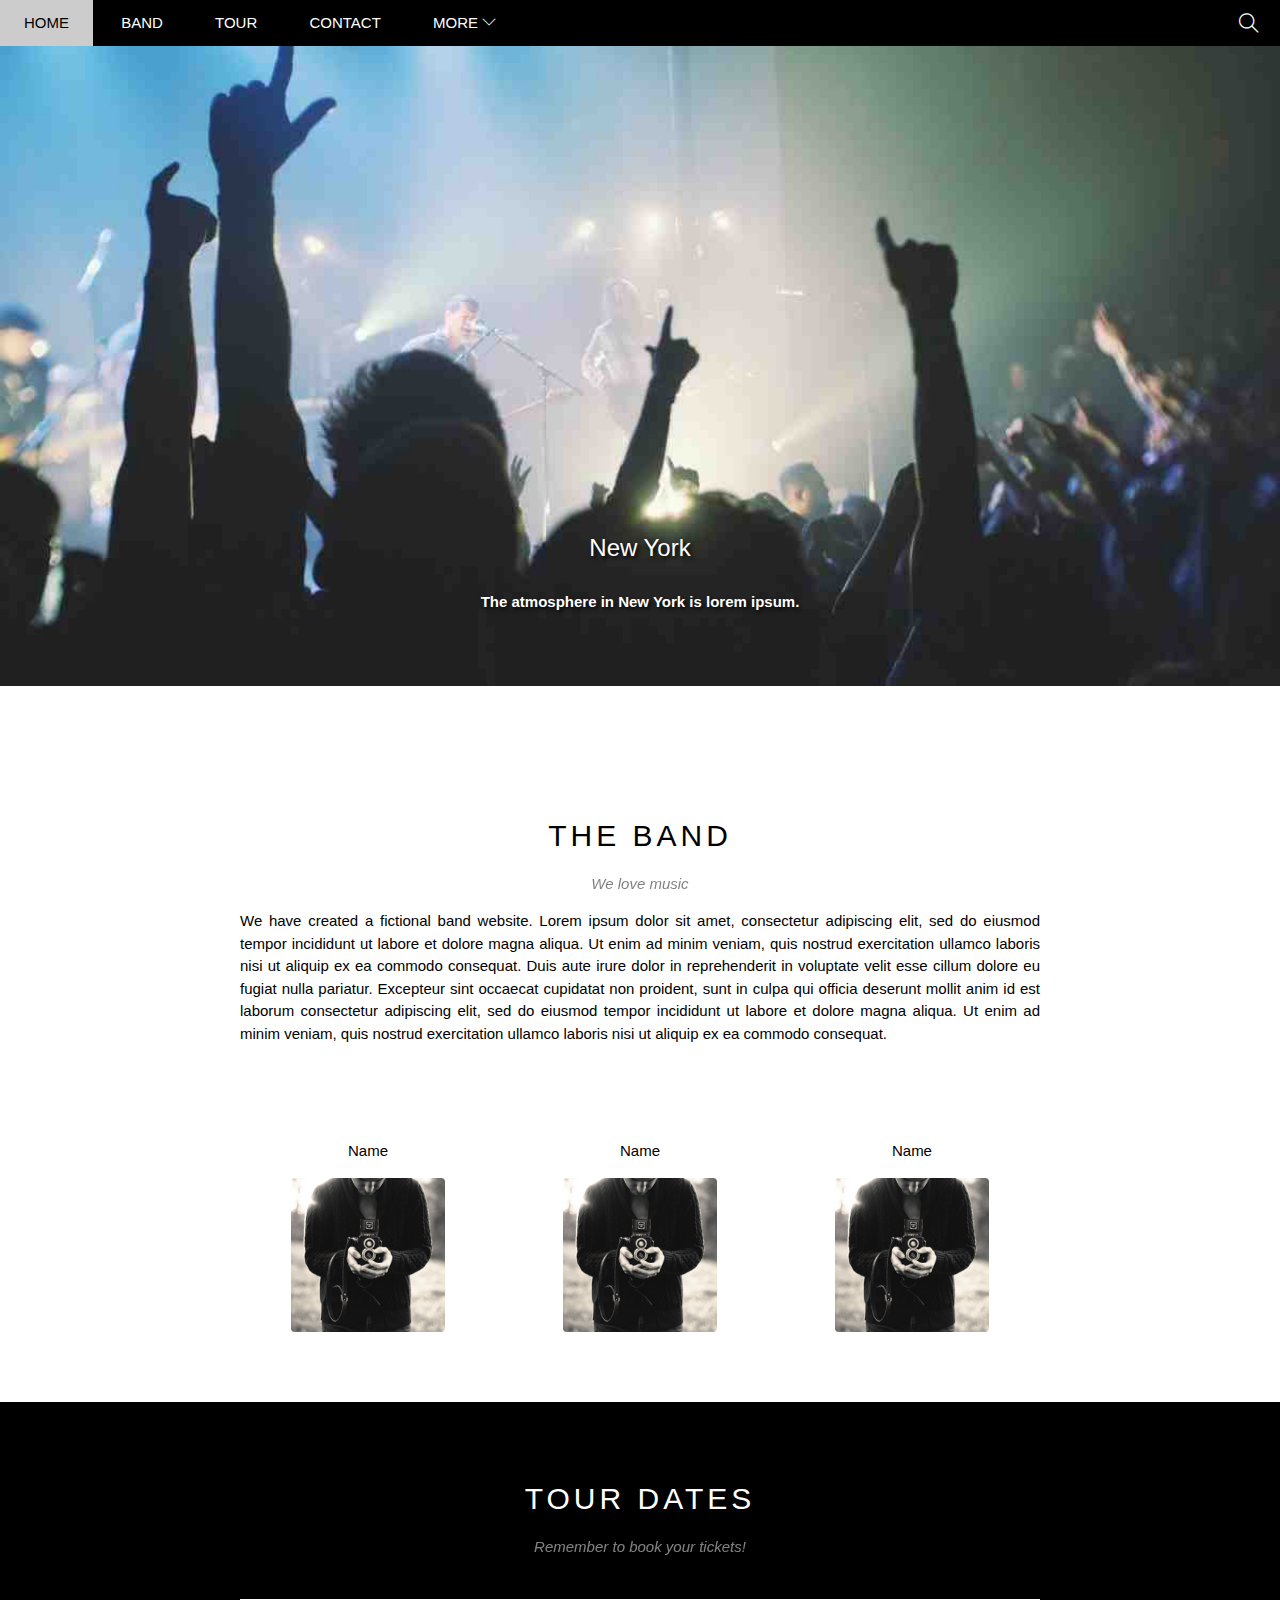
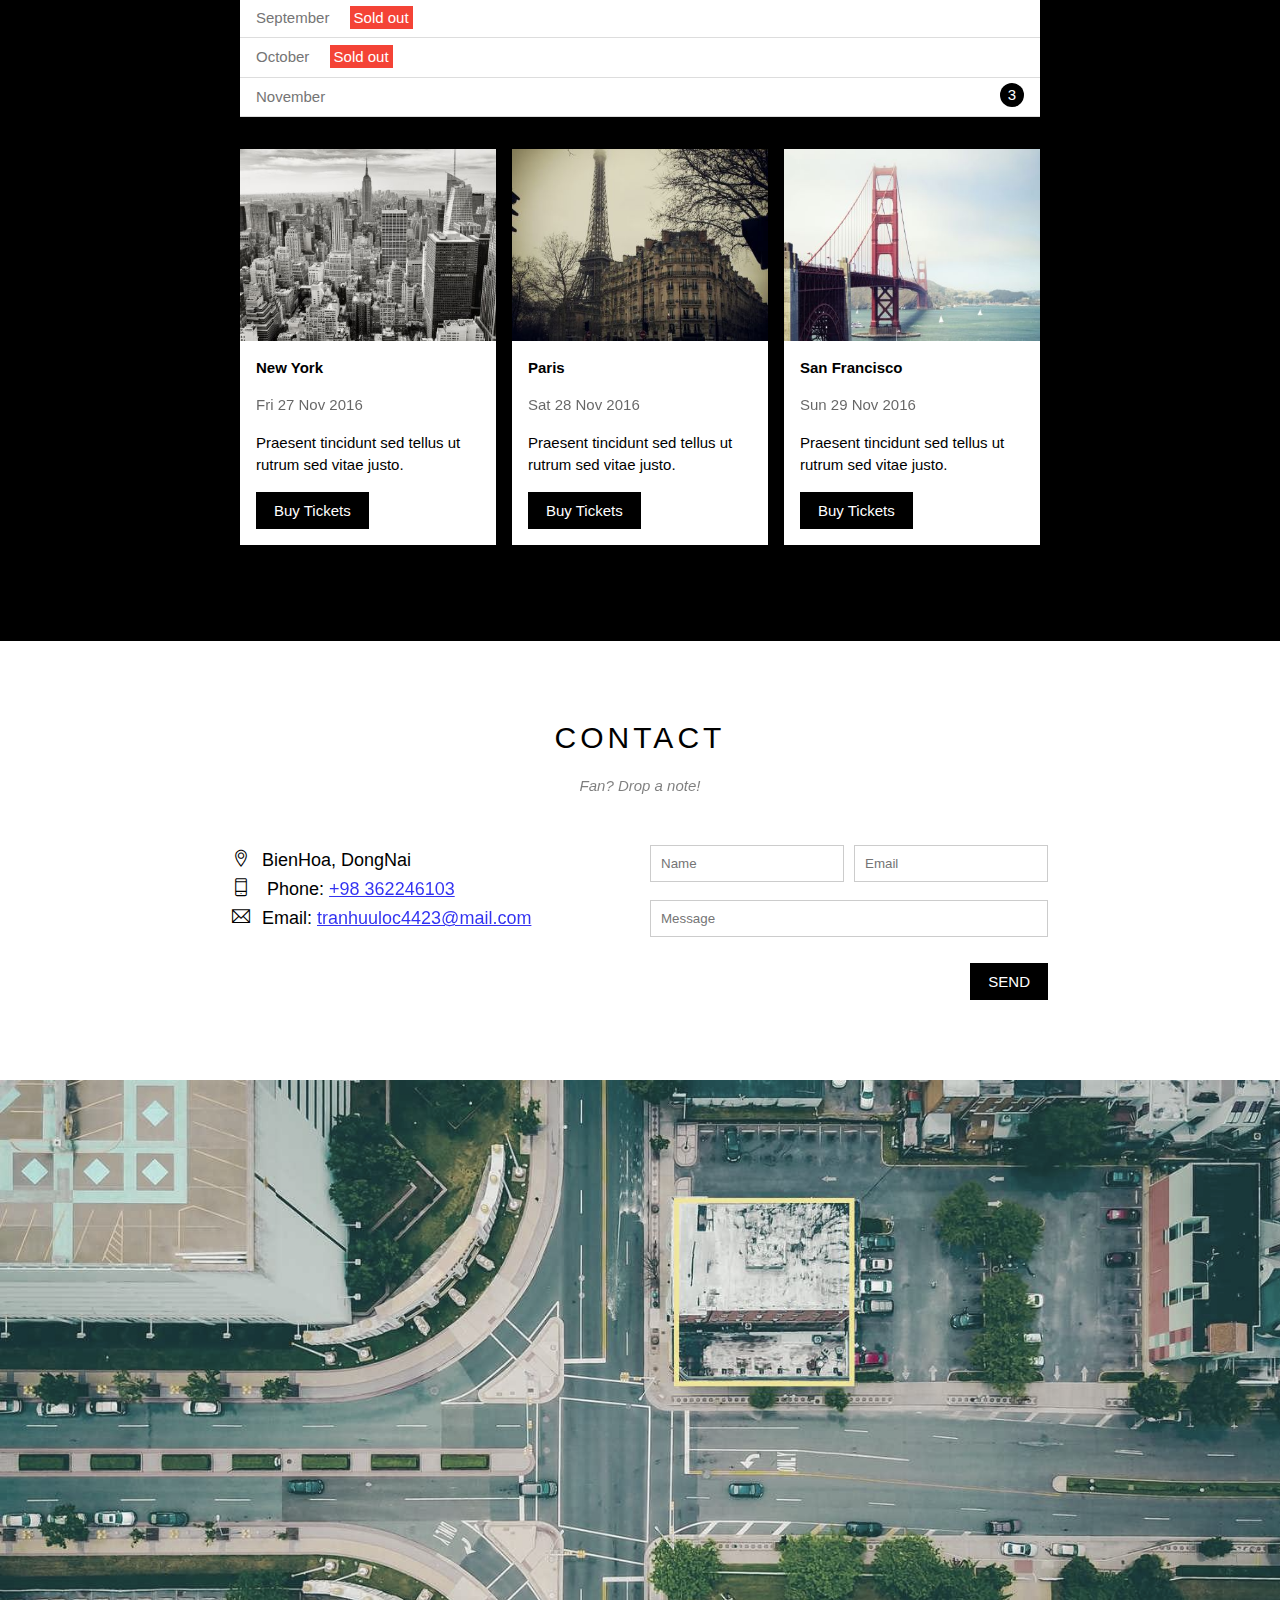
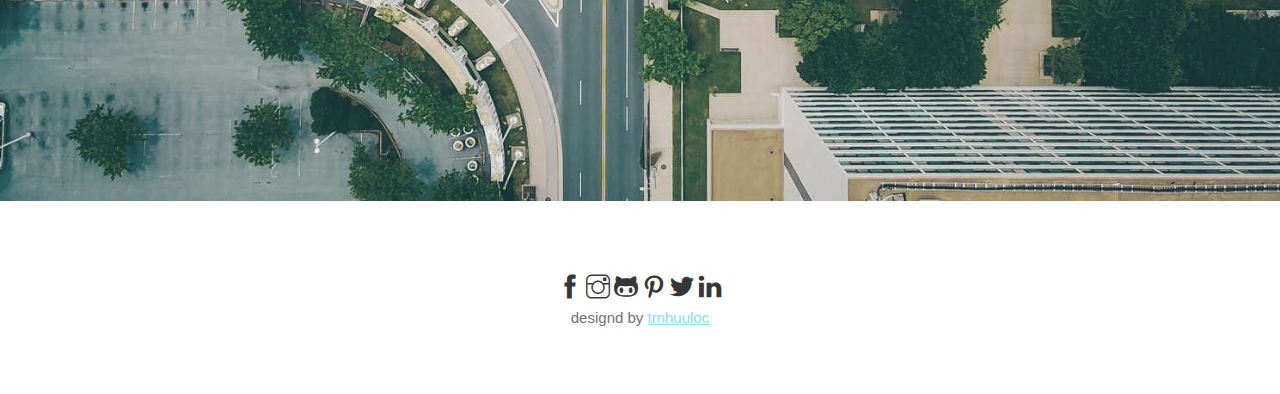
<file: index.html>
<!DOCTYPE html>
<html lang="en">
<head>
    <meta charset="UTF-8">
    <meta http-equiv="X-UA-Compatible" content="IE=edge">
    <meta name="viewport" content="width=device-width, initial-scale=1.0">
    <title>The Creative</title>
    <link rel="icon" href="./assets/img/drag0n.png" type="image/x-icon" />
    <link rel="stylesheet" href="./assets/css/style.css">
    <link rel="stylesheet" href="./assets/css/reponsive.css">
    <link rel="stylesheet" href="./assets/themify-icons/themify-icons.css">
</head>
<body>
    <div id="main">
        <!-- Header -->
        <div id="header">
            <!-- begin nav -->
            <ul id="nav">
                <li><a href="#">Home</a></li>
                <li><a href="#band">Band</a></li>
                <li><a href="#tour">Tour</a></li>
                <li><a href="#contact-inf">Contact</a></li>
                <li>
                    <a href="#">
                        More
                        <i class="nav-down ti-angle-down"></i>
                    </a>
                    <ul class="subnav">
                        <li><a href="#">Merchandise</a></li>
                        <li><a href="#">Extra</a></li>
                        <li><a href="#">Media</a></li>
                    </ul>
                </li>
            </ul>
            <!-- end nav -->
            <!-- menu mobile btn -->
            <div id="menu-mobile" class="mobile-menu">
                <i class="menu-icon ti-menu"></i>
            </div>
            <!-- search button -->
            <div class="search-btn">
                <i class="search-icon ti-search"></i>
            </div>
        </div>
            <!-- End header -->

            <!-- slider section -->
        <div id="slider" style="display: block;">
            <img src="assets/img/sider1/ny.jpg">
            <div class="text-slider">
                <h3 class="text-head">New York</h3>
                <p class="text-description">
                    <b>The atmosphere in New York is lorem ipsum.</b>
                </p>
            </div>
        </div>
            <!-- slider section --> 

        <div id="content" >
            <div id="band" class="content-section">
                    <!-- content -->
                <h2 class="head-text-content">The band</h2>
                <p class="de-content"><i>We love music</i></p>
                <p class="paragragh">
                    We have created a fictional band website. Lorem ipsum dolor sit amet, consectetur adipiscing elit, sed do eiusmod tempor incididunt ut labore et dolore magna aliqua. Ut enim ad minim veniam, quis nostrud exercitation ullamco laboris nisi ut aliquip ex ea commodo consequat. Duis aute irure dolor in reprehenderit in voluptate velit esse cillum dolore eu fugiat nulla pariatur. Excepteur sint occaecat cupidatat non proident, sunt in culpa qui officia deserunt mollit anim id est laborum consectetur adipiscing elit, sed do eiusmod tempor incididunt ut labore et dolore magna aliqua. Ut enim ad minim veniam, quis nostrud exercitation ullamco laboris nisi ut aliquip ex ea commodo consequat.
                </p>
                <div class="row member">
                    <div class="col col-three s-col-full mt-48">
                        <p class="member-name">Name</p>
                        <img src="assets/img/member.jpg" alt="name" class="mem-img">
                    </div>
                    <div class="col col-three s-col-full mt-48">
                        <p class="member-name">Name</p>
                        <img src="assets/img/member.jpg" alt="name" class="mem-img">
                    </div>
                    <div class="col col-three s-col-full mt-48">
                        <p class="member-name">Name</p>
                        <img src="assets/img/member.jpg" alt="name" class="mem-img">
                    </div>
                </div>
                    <!-- content -->
            </div>
                        <!-- Tour section -->
            <div id="tour" class="tour-section">
                <div class="content-section">
                    <h2 class="head-text-content text-white">TOUR DATES</h2>
                    <p class="de-content text-white">
                        <i>Remember to book your tickets!</i>
                    </p>
                            <!-- Tickets list -->
                    <ul class="ticket-list">
                        <li>September <span class="sold-out">Sold out</span></li>
                        <li>October <span class="sold-out">Sold out</span></li>
                        <li>November <span class="quatity">3</span></li>
                    </ul>
                            <!-- Place  -->
                    <div class="row place-list">
                        <div class="col col-three place-item s-col-full mt-16">
                            <img src="./assets/img/place1.jpg" alt="New York" class="place-img">
                            <div class="place-body">
                                <h3 class="place-heading"><b>New York</b></h3>
                                <p class="place-time">Fri 27 Nov 2016</p>
                                <p class="place-desc">Praesent tincidunt sed tellus ut rutrum sed vitae justo.</p>
                                <button  class="btn js-buy-btn s-col-full">Buy Tickets</button>
                            </div>
                        </div>
                        <div class="col col-three place-item s-col-full mt-16">
                            <img src="./assets/img/place2.jpg" alt="Paris" class="place-img">
                            <div class="place-body">
                                <h3 class="place-heading"><b>Paris</b></h3>
                                <p class="place-time">Sat 28 Nov 2016</p>
                                <p class="place-desc">Praesent tincidunt sed tellus ut rutrum sed vitae justo.</p>
                                <button  class="btn js-buy-btn s-col-full">Buy Tickets</button>
                            </div>
                        </div>
                        <div class="col col-three place-item s-col-full mt-16">
                            <img src="./assets/img/place3.jpg" alt="San Francisco" class="place-img">
                            <div class="place-body">
                                <h3 class="place-heading"><b>San Francisco</b></h3>
                                <p class="place-time">Sun 29 Nov 2016</p>
                                <p class="place-desc">Praesent tincidunt sed tellus ut rutrum sed vitae justo.</p>
                                <button  class="btn js-buy-btn s-col-full">Buy Tickets</button>
                            </div>
                        </div>
                    </div>
                </div>    
            </div>
            <!-- contact-section -->
            <div id="contact-inf" class="content-section">
                    <h2 class="head-text-content">CONTACT</h2>
                    <p class="de-content">
                        <i>Fan? Drop a note!</i>
                    </p>
                <div class="row contact-body">
                    <div class="col col-half s-col-full inf-contact">
                        <p><i class="ti-location-pin"></i>BienHoa, DongNai</p>
                        <p><i class="ti-mobile"></i><a href=""></a> Phone: <a href="tel:+98 362246103">+98 362246103</a></p>
                        <p><i class="ti-email"></i>Email: <a href="mailto:tranhuuloc4423@mail.com">tranhuuloc4423@mail.com</a></p>
                    </div>
                    <div class="col col-half s-col-full inf-form">
                        <form action="">
                            <div>
                                <div class="col col-half s-col-full inf-input">
                                    <input type="text" name="" placeholder="Name" required class="form-control">
                                </div>
                                <div class="col col-half s-col-full inf-input s-mt-8">
                                    <input type="email" name="" placeholder="Email" required class="form-control">
                                </div>
                            </div>
                            <div class="mt-8 col col-ful inf-input">
                                <input type="text" name="" placeholder="Message" required class="form-control">
                            </div>
                            <input class="btn pull-right mt-16 s-col-full" type="submit" value="SEND">
                        </form>
                    </div>
                </div>
            </div>
            <div class="map-section">
                <img  src="./assets/img/map.jpg" alt="map">
            </div>
        </div>
        <!-- contact-section -->

        <!-- footer -->
        <footer id="footer" >
            <div class="social">
                <a href="https://www.facebook.com/trnhuuloc4423"><i class="ti-facebook"></i></a>
                <a href="https://www.instagram.com/locluoilelet/"><i class="ti-instagram"></i></a>
                <a href="https://github.com/tranhuuloc4423"><i class="ti-github"></i></a>
                <a href="https://www.pinterest.com/locluoilelet/_saved/"><i class="ti-pinterest"></i></a>
                <a href="https://twitter.com/TrnHuLc81329009"><i class="ti-twitter-alt"></i></a>
                <a href="https://www.linkedin.com/in/tran-huu-loc-8b829a223/"><i class="ti-linkedin"></i></a>
            </div>

            <div>
                <p class="p-footer">
                    designd by <a href="https://www.facebook.com/trnhuuloc4423">trnhuuloc</a>
                </p>
            </div>
        </footer>

        <div class="modal js-modal">
            <div class="modal-container js-modal-container">
                <div class="modal-close js-modal-close">
                    <i class="ti-close"></i>
                </div>
                
                <header class="modal-header">
                    <i class="modal-heading-icon ti-bag"></i>
                    Tickets
                </header>

                <div class="modal-body">
                    <label for="quatity" class="modal-label">
                        <i class="ti-shopping-cart"></i>
                        Tickets, $15 per person
                    </label>
                    <input id="quatity" type="text" class="modal-input" placeholder="How many?">

                    <label for="enter-email" class="modal-label">
                        <i class="ti-user"></i>
                        Send To
                    </label>
                    <input id="enter-email"type="text" class="modal-input" placeholder="Enter email">
                
                    <button class="" id="modal-pay">
                        Pay <i class="ti-check"></i>
                    </button>
                </div>

                <footer class="modal-footer">
                    <p class="modal-help">Need <a href="">help?</a></p>
                </footer>

            </div>
        </div>

    </div>    

    <script>
        // đặt biến 
        
        const buyBtns = document.querySelectorAll('.js-buy-btn')
        const modal = document.querySelector('.js-modal')
        const modalContainer = document.querySelector('.js-modal-container')
        const modalClose = document.querySelector('.js-modal-close')
        
        // Hàm hiển thị form modal mua vé (thêm class vào modal)
        function showBuyTickets() {
            modal.classList.add('open')
        }

        // Hàm ẩn form modal mua vé (gỡ bỏ class của modal)
        function hideBuyTickets() {
            modal.classList.remove('open')
        }

        // vòng lặp để lặp quả từng thẻ button và nghe event click
        for (const buyBtn of buyBtns ) {
            buyBtn.addEventListener('click', showBuyTickets)
        }
        // nghe event click vào nút close 
        modalClose.addEventListener('click', hideBuyTickets)

        modal.addEventListener('click', hideBuyTickets)

        // nghe event click vào container(phần chứa bảng mua vé) thì nó sẽ ngăn chặn sự nổi bọt
        modalContainer.addEventListener('click', function (event) {
            event.stopPropagation()
        })
    </script>

    <script>
        var header = document.getElementById('header');
        var mobileMenu = document.getElementById('menu-mobile');
        var headerHeight = header.clientHeight;

        // đóng/mở mobile menu
        mobileMenu.onclick = function () {
            var isClosed = header.clientHeight === headerHeight ;
            if (isClosed) {
                header.style.height = 'auto' ;
            } else {
                header.style.height = null ;
            }
        }

        // tự động đóng khi chọn menu
        var menuItems = document.querySelectorAll('#nav li a[href*="#"]');
        for (var i = 0; i < menuItems.length; i++) {
            var menuItem = menuItems[i] ;

            console.log(menuItem.nextElementSibling)

            menuItem.onclick = function () {
                var isParentMenu = this.nextElementSibling && this.nextElementSibling.classList.contains('subnav');
                if (isParentMenu) {
                    event.preventDefault();
                } else {
                    header.style.height = null ;
                }
            }
        }


    </script>
</body> 
</html>
</file>
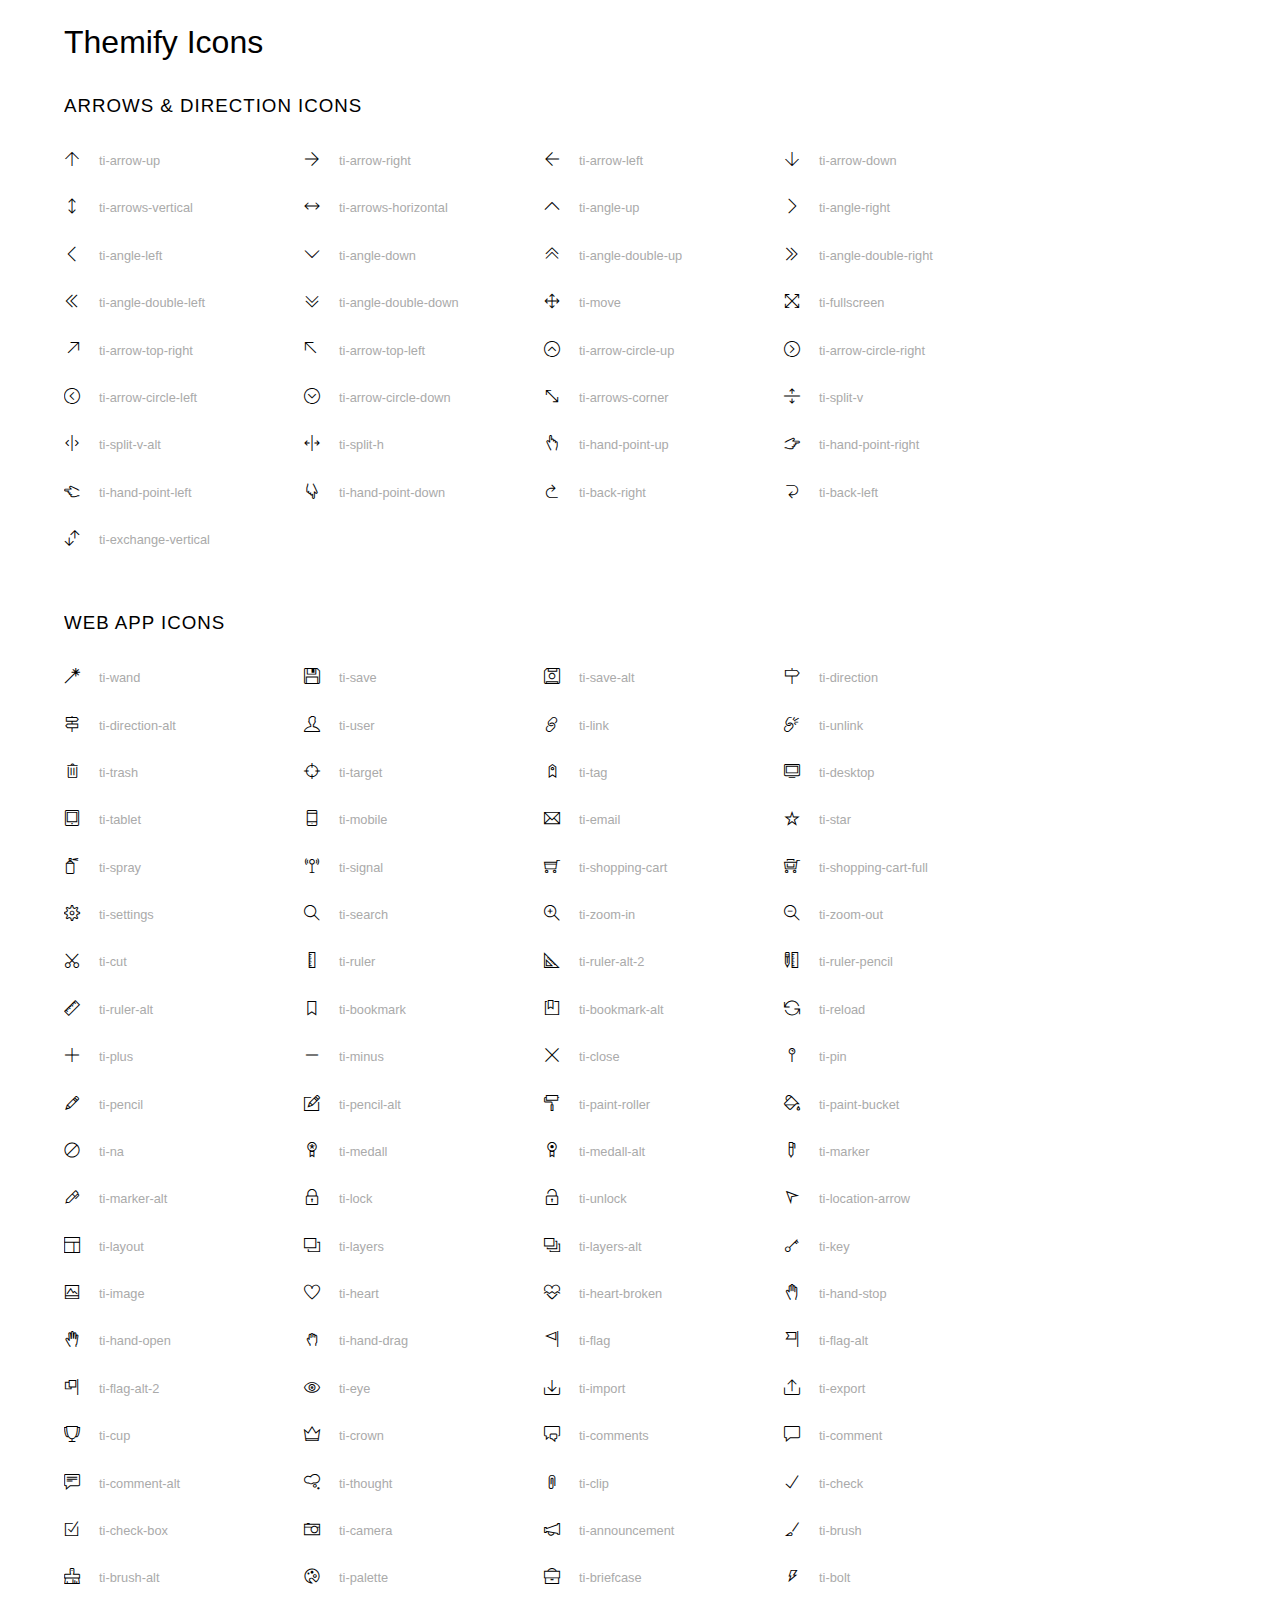
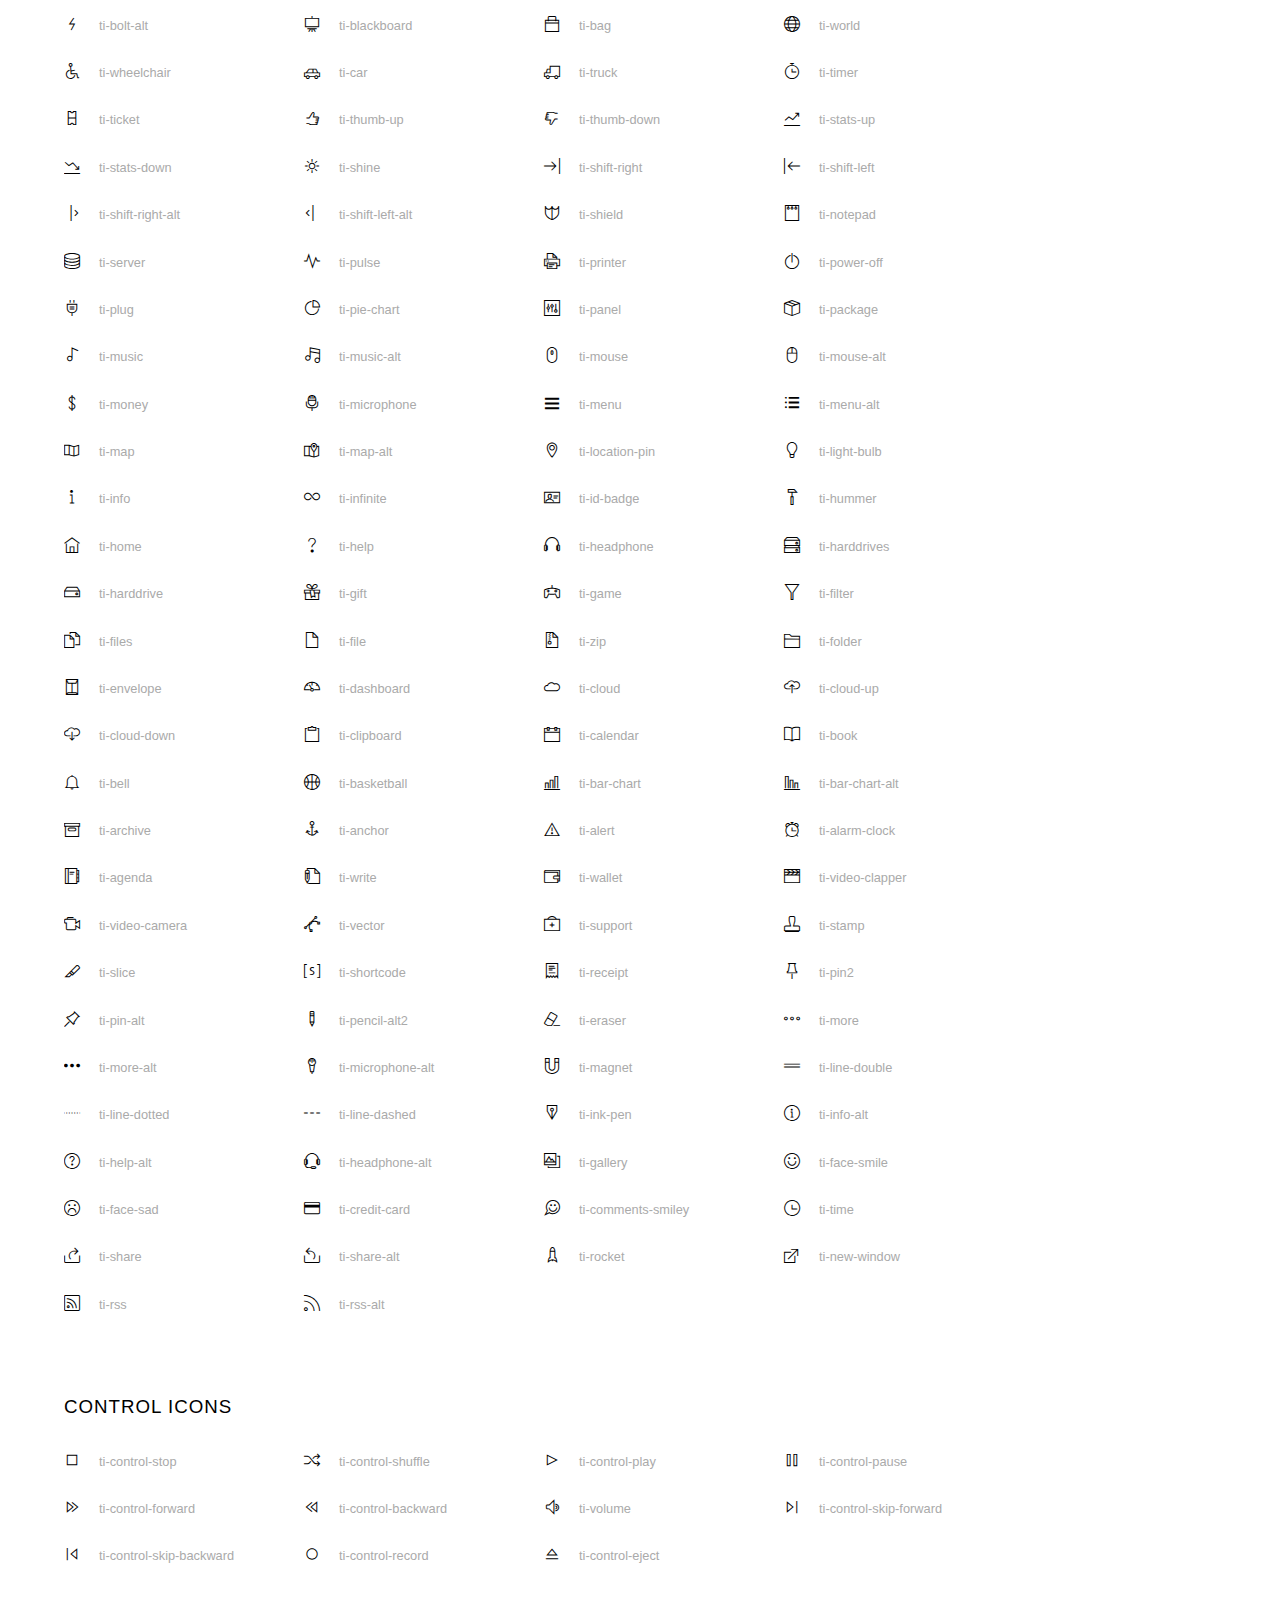
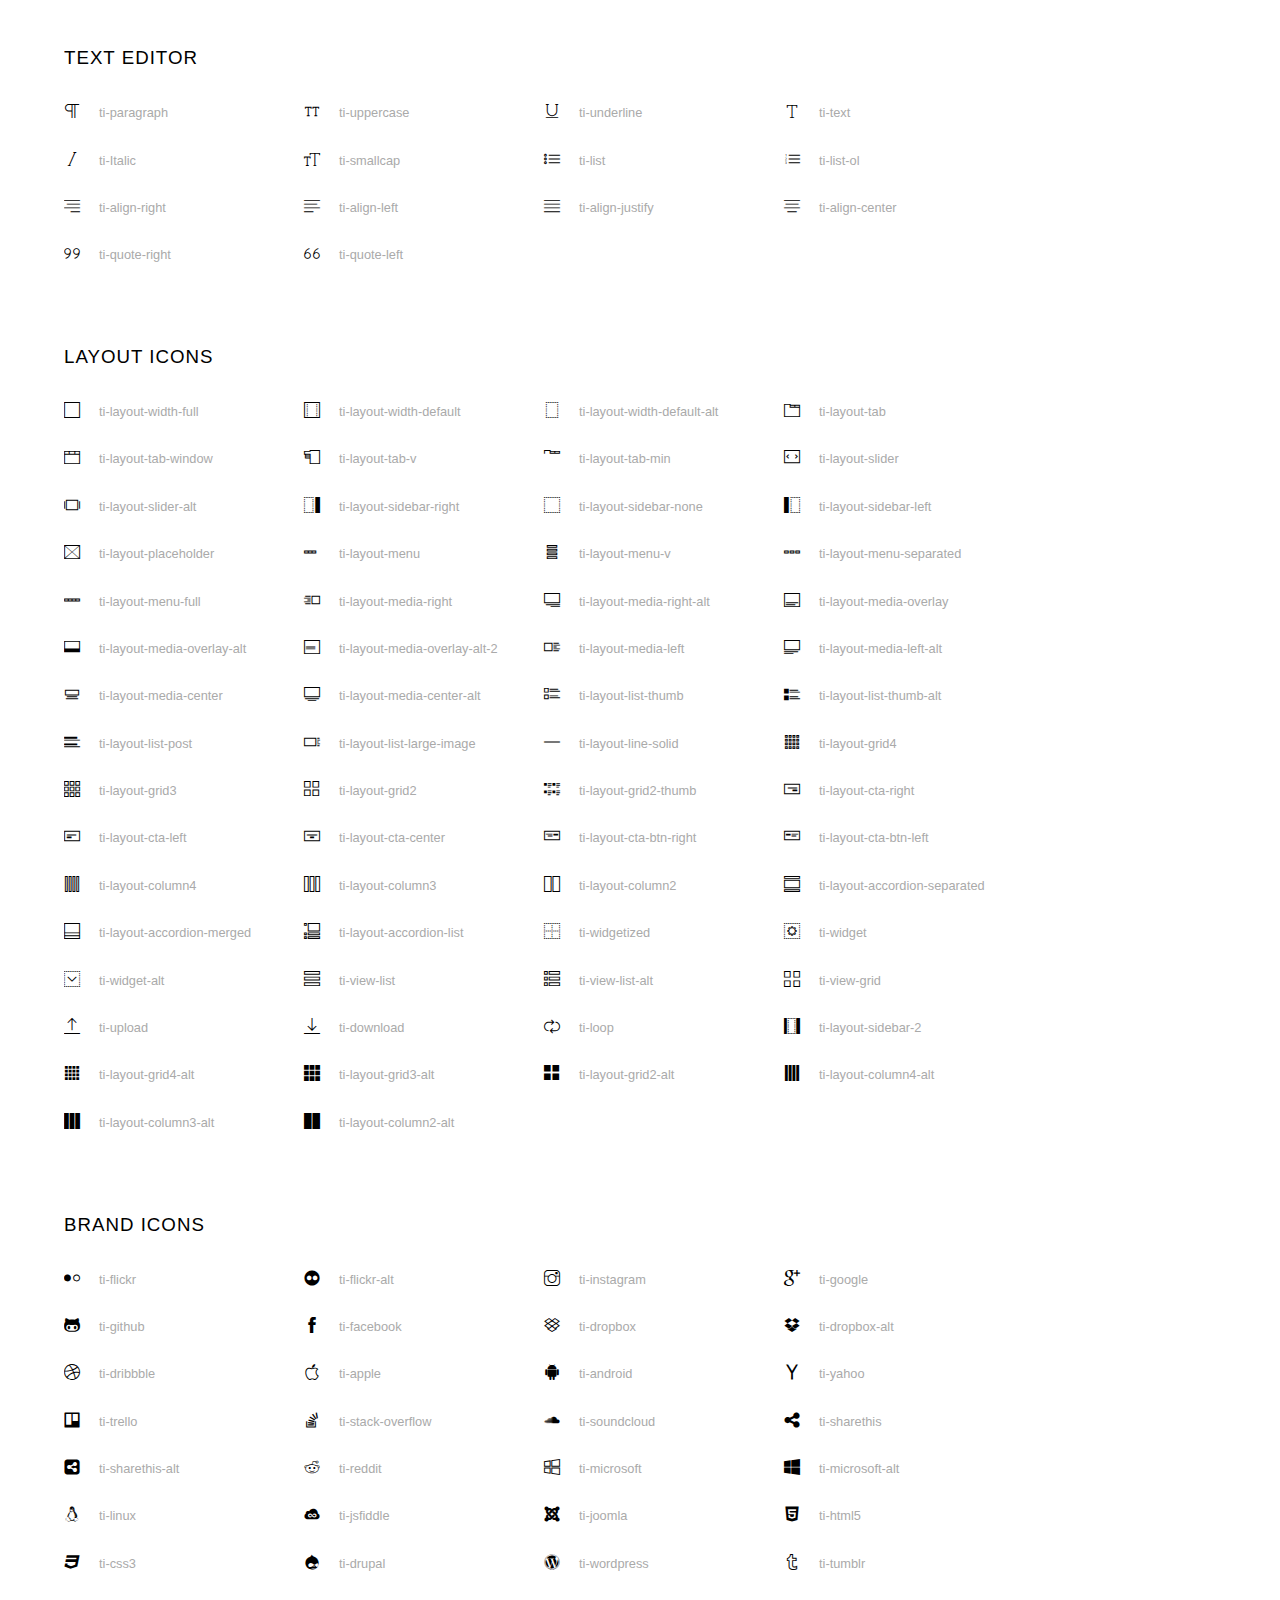
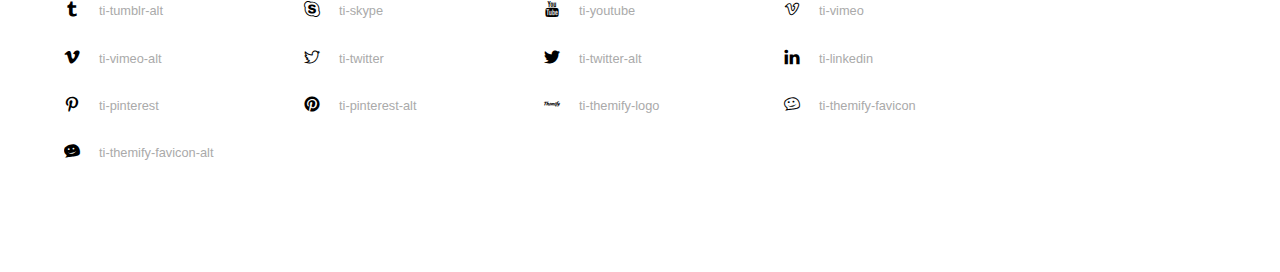
<file: assets/themify-icons/index.html>
<!doctype html>
<html>
<head>
	<meta charset="utf-8">
	<title>Themify Icon Font</title>
	<meta name="viewport" content="width=device-width">
	<link rel="stylesheet" href="demo-files/demo.css">
	<link rel="stylesheet" href="themify-icons.css">
	<!--[if lt IE 8]><!-->
	<link rel="stylesheet" href="ie7/ie7.css">
	<!--<![endif]-->
</head>
<body>
	<h1>Themify Icons</h1>

	<div class="icon-section">

		<div class="icon-section">
			<h3>Arrows &amp; Direction Icons </h3>

			<div class="icon-container">
				<span class="ti-arrow-up"></span><span class="icon-name"> ti-arrow-up</span>
			</div>
			<div class="icon-container">
				<span class="ti-arrow-right"></span><span class="icon-name"> ti-arrow-right</span>
			</div>
			<div class="icon-container">
				<span class="ti-arrow-left"></span><span class="icon-name"> ti-arrow-left</span>
			</div>
			<div class="icon-container">
				<span class="ti-arrow-down"></span><span class="icon-name"> ti-arrow-down</span>
			</div>
			<div class="icon-container">
				<span class="ti-arrows-vertical"></span><span class="icon-name"> ti-arrows-vertical</span>
			</div>
			<div class="icon-container">
				<span class="ti-arrows-horizontal"></span><span class="icon-name"> ti-arrows-horizontal</span>
			</div>
			<div class="icon-container">
				<span class="ti-angle-up"></span><span class="icon-name"> ti-angle-up</span>
			</div>
			<div class="icon-container">
				<span class="ti-angle-right"></span><span class="icon-name"> ti-angle-right</span>
			</div>
			<div class="icon-container">
				<span class="ti-angle-left"></span><span class="icon-name"> ti-angle-left</span>
			</div>
			<div class="icon-container">
				<span class="ti-angle-down"></span><span class="icon-name"> ti-angle-down</span>
			</div>	
			<div class="icon-container">
				<span class="ti-angle-double-up"></span><span class="icon-name"> ti-angle-double-up</span>
			</div>
			<div class="icon-container">
				<span class="ti-angle-double-right"></span><span class="icon-name"> ti-angle-double-right</span>
			</div>
			<div class="icon-container">
				<span class="ti-angle-double-left"></span><span class="icon-name"> ti-angle-double-left</span>
			</div>
			<div class="icon-container">
				<span class="ti-angle-double-down"></span><span class="icon-name"> ti-angle-double-down</span>
			</div>					
			<div class="icon-container">
				<span class="ti-move"></span><span class="icon-name"> ti-move</span>
			</div>
			<div class="icon-container">
				<span class="ti-fullscreen"></span><span class="icon-name"> ti-fullscreen</span>
			</div>
			<div class="icon-container">
				<span class="ti-arrow-top-right"></span><span class="icon-name"> ti-arrow-top-right</span>
			</div>
			<div class="icon-container">
				<span class="ti-arrow-top-left"></span><span class="icon-name"> ti-arrow-top-left</span>
			</div>
			<div class="icon-container">
				<span class="ti-arrow-circle-up"></span><span class="icon-name"> ti-arrow-circle-up</span>
			</div>
			<div class="icon-container">
				<span class="ti-arrow-circle-right"></span><span class="icon-name"> ti-arrow-circle-right</span>
			</div>
			<div class="icon-container">
				<span class="ti-arrow-circle-left"></span><span class="icon-name"> ti-arrow-circle-left</span>
			</div>
			<div class="icon-container">
				<span class="ti-arrow-circle-down"></span><span class="icon-name"> ti-arrow-circle-down</span>
			</div>
			<div class="icon-container">
				<span class="ti-arrows-corner"></span><span class="icon-name"> ti-arrows-corner</span>
			</div>
			<div class="icon-container">
				<span class="ti-split-v"></span><span class="icon-name"> ti-split-v</span>
			</div>

			<div class="icon-container">
				<span class="ti-split-v-alt"></span><span class="icon-name"> ti-split-v-alt</span>
			</div>
			<div class="icon-container">
				<span class="ti-split-h"></span><span class="icon-name"> ti-split-h</span>
			</div>
			<div class="icon-container">
				<span class="ti-hand-point-up"></span><span class="icon-name"> ti-hand-point-up</span>
			</div>
			<div class="icon-container">
				<span class="ti-hand-point-right"></span><span class="icon-name"> ti-hand-point-right</span>
			</div>
			<div class="icon-container">
				<span class="ti-hand-point-left"></span><span class="icon-name"> ti-hand-point-left</span>
			</div>
			<div class="icon-container">
				<span class="ti-hand-point-down"></span><span class="icon-name"> ti-hand-point-down</span>
			</div>
			<div class="icon-container">
				<span class="ti-back-right"></span><span class="icon-name"> ti-back-right</span>
			</div>
			<div class="icon-container">
				<span class="ti-back-left"></span><span class="icon-name"> ti-back-left</span>
			</div>
			<div class="icon-container">
				<span class="ti-exchange-vertical"></span><span class="icon-name"> ti-exchange-vertical</span>
			</div>

		</div> <!-- Arrows Icons -->



		<h3>Web App Icons</h3>
		
		<div class="icon-section">

			<div class="icon-container">
				<span class="ti-wand"></span><span class="icon-name"> ti-wand</span>
			</div>
			<div class="icon-container">
				<span class="ti-save"></span><span class="icon-name"> ti-save</span>
			</div>
			<div class="icon-container">
				<span class="ti-save-alt"></span><span class="icon-name"> ti-save-alt</span>
			</div>

			<div class="icon-container">
				<span class="ti-direction"></span><span class="icon-name"> ti-direction</span>
			</div>
			<div class="icon-container">
				<span class="ti-direction-alt"></span><span class="icon-name"> ti-direction-alt</span>
			</div>
			<div class="icon-container">
				<span class="ti-user"></span><span class="icon-name"> ti-user</span>
			</div>
			<div class="icon-container">
				<span class="ti-link"></span><span class="icon-name"> ti-link</span>
			</div>
			<div class="icon-container">
				<span class="ti-unlink"></span><span class="icon-name"> ti-unlink</span>
			</div>
			<div class="icon-container">
				<span class="ti-trash"></span><span class="icon-name"> ti-trash</span>
			</div>
			<div class="icon-container">
				<span class="ti-target"></span><span class="icon-name"> ti-target</span>
			</div>
			<div class="icon-container">
				<span class="ti-tag"></span><span class="icon-name"> ti-tag</span>
			</div>
			<div class="icon-container">
				<span class="ti-desktop"></span><span class="icon-name"> ti-desktop</span>
			</div>
			<div class="icon-container">
				<span class="ti-tablet"></span><span class="icon-name"> ti-tablet</span>
			</div>
			<div class="icon-container">
				<span class="ti-mobile"></span><span class="icon-name"> ti-mobile</span>
			</div>
			<div class="icon-container">
				<span class="ti-email"></span><span class="icon-name"> ti-email</span>
			</div>	
			<div class="icon-container">
				<span class="ti-star"></span><span class="icon-name"> ti-star</span>
			</div>
			<div class="icon-container">
				<span class="ti-spray"></span><span class="icon-name"> ti-spray</span>
			</div>
			<div class="icon-container">
				<span class="ti-signal"></span><span class="icon-name"> ti-signal</span>
			</div>
			<div class="icon-container">
				<span class="ti-shopping-cart"></span><span class="icon-name"> ti-shopping-cart</span>
			</div>
			<div class="icon-container">
				<span class="ti-shopping-cart-full"></span><span class="icon-name"> ti-shopping-cart-full</span>
			</div>
			<div class="icon-container">
				<span class="ti-settings"></span><span class="icon-name"> ti-settings</span>
			</div>
			<div class="icon-container">
				<span class="ti-search"></span><span class="icon-name"> ti-search</span>
			</div>
			<div class="icon-container">
				<span class="ti-zoom-in"></span><span class="icon-name"> ti-zoom-in</span>
			</div>
			<div class="icon-container">
				<span class="ti-zoom-out"></span><span class="icon-name"> ti-zoom-out</span>
			</div>
			<div class="icon-container">
				<span class="ti-cut"></span><span class="icon-name"> ti-cut</span>
			</div>
			<div class="icon-container">
				<span class="ti-ruler"></span><span class="icon-name"> ti-ruler</span>
			</div>
			<div class="icon-container">
				<span class="ti-ruler-alt-2"></span><span class="icon-name"> ti-ruler-alt-2</span>
			</div>			
			<div class="icon-container">
				<span class="ti-ruler-pencil"></span><span class="icon-name"> ti-ruler-pencil</span>
			</div>
			<div class="icon-container">
				<span class="ti-ruler-alt"></span><span class="icon-name"> ti-ruler-alt</span>
			</div>
			<div class="icon-container">
				<span class="ti-bookmark"></span><span class="icon-name"> ti-bookmark</span>
			</div>
			<div class="icon-container">
				<span class="ti-bookmark-alt"></span><span class="icon-name"> ti-bookmark-alt</span>
			</div>
			<div class="icon-container">
				<span class="ti-reload"></span><span class="icon-name"> ti-reload</span>
			</div>
			<div class="icon-container">
				<span class="ti-plus"></span><span class="icon-name"> ti-plus</span>
			</div>
			<div class="icon-container">
				<span class="ti-minus"></span><span class="icon-name"> ti-minus</span>
			</div>
			<div class="icon-container">
				<span class="ti-close"></span><span class="icon-name"> ti-close</span>
			</div>			
			<div class="icon-container">
				<span class="ti-pin"></span><span class="icon-name"> ti-pin</span>
			</div>
			<div class="icon-container">
				<span class="ti-pencil"></span><span class="icon-name"> ti-pencil</span>
			</div>
					
		  	<div class="icon-container">
				<span class="ti-pencil-alt"></span><span class="icon-name"> ti-pencil-alt</span>
			</div>
			<div class="icon-container">
				<span class="ti-paint-roller"></span><span class="icon-name"> ti-paint-roller</span>
			</div>
			<div class="icon-container">
				<span class="ti-paint-bucket"></span><span class="icon-name"> ti-paint-bucket</span>
			</div>
			<div class="icon-container">
				<span class="ti-na"></span><span class="icon-name"> ti-na</span>
			</div>
			<div class="icon-container">
				<span class="ti-medall"></span><span class="icon-name"> ti-medall</span>
			</div>
			<div class="icon-container">
				<span class="ti-medall-alt"></span><span class="icon-name"> ti-medall-alt</span>
			</div>
			<div class="icon-container">
				<span class="ti-marker"></span><span class="icon-name"> ti-marker</span>
			</div>
			<div class="icon-container">
				<span class="ti-marker-alt"></span><span class="icon-name"> ti-marker-alt</span>
			</div>

			<div class="icon-container">
				<span class="ti-lock"></span><span class="icon-name"> ti-lock</span>
			</div>
			<div class="icon-container">
				<span class="ti-unlock"></span><span class="icon-name"> ti-unlock</span>
			</div>
			<div class="icon-container">
				<span class="ti-location-arrow"></span><span class="icon-name"> ti-location-arrow</span>
			</div>
			<div class="icon-container">
				<span class="ti-layout"></span><span class="icon-name"> ti-layout</span>
			</div>
			<div class="icon-container">
				<span class="ti-layers"></span><span class="icon-name"> ti-layers</span>
			</div>
			<div class="icon-container">
				<span class="ti-layers-alt"></span><span class="icon-name"> ti-layers-alt</span>
			</div>
			<div class="icon-container">
				<span class="ti-key"></span><span class="icon-name"> ti-key</span>
			</div>
			<div class="icon-container">
				<span class="ti-image"></span><span class="icon-name"> ti-image</span>
			</div>
			<div class="icon-container">
				<span class="ti-heart"></span><span class="icon-name"> ti-heart</span>
			</div>
			<div class="icon-container">
				<span class="ti-heart-broken"></span><span class="icon-name"> ti-heart-broken</span>
			</div>
			<div class="icon-container">
				<span class="ti-hand-stop"></span><span class="icon-name"> ti-hand-stop</span>
			</div>
			<div class="icon-container">
				<span class="ti-hand-open"></span><span class="icon-name"> ti-hand-open</span>
			</div>
			<div class="icon-container">
				<span class="ti-hand-drag"></span><span class="icon-name"> ti-hand-drag</span>
			</div>
			<div class="icon-container">
				<span class="ti-flag"></span><span class="icon-name"> ti-flag</span>
			</div>
			<div class="icon-container">
				<span class="ti-flag-alt"></span><span class="icon-name"> ti-flag-alt</span>
			</div>
			<div class="icon-container">
				<span class="ti-flag-alt-2"></span><span class="icon-name"> ti-flag-alt-2</span>
			</div>
			<div class="icon-container">
				<span class="ti-eye"></span><span class="icon-name"> ti-eye</span>
			</div>
			<div class="icon-container">
				<span class="ti-import"></span><span class="icon-name"> ti-import</span>
			</div>			
			<div class="icon-container">
				<span class="ti-export"></span><span class="icon-name"> ti-export</span>
			</div>
			<div class="icon-container">
				<span class="ti-cup"></span><span class="icon-name"> ti-cup</span>
			</div>
			<div class="icon-container">
				<span class="ti-crown"></span><span class="icon-name"> ti-crown</span>
			</div>
			<div class="icon-container">
				<span class="ti-comments"></span><span class="icon-name"> ti-comments</span>
			</div>
			<div class="icon-container">
				<span class="ti-comment"></span><span class="icon-name"> ti-comment</span>
			</div>
			<div class="icon-container">
				<span class="ti-comment-alt"></span><span class="icon-name"> ti-comment-alt</span>
			</div>
			<div class="icon-container">
				<span class="ti-thought"></span><span class="icon-name"> ti-thought</span>
			</div>			
			<div class="icon-container">
				<span class="ti-clip"></span><span class="icon-name"> ti-clip</span>
			</div>

			<div class="icon-container">
				<span class="ti-check"></span><span class="icon-name"> ti-check</span>
			</div>
			<div class="icon-container">
				<span class="ti-check-box"></span><span class="icon-name"> ti-check-box</span>
			</div>
			<div class="icon-container">
				<span class="ti-camera"></span><span class="icon-name"> ti-camera</span>
			</div>
			<div class="icon-container">
				<span class="ti-announcement"></span><span class="icon-name"> ti-announcement</span>
			</div>
			<div class="icon-container">
				<span class="ti-brush"></span><span class="icon-name"> ti-brush</span>
			</div>
			<div class="icon-container">
				<span class="ti-brush-alt"></span><span class="icon-name"> ti-brush-alt</span>
			</div>
			<div class="icon-container">
				<span class="ti-palette"></span><span class="icon-name"> ti-palette</span>
			</div>			
			<div class="icon-container">
				<span class="ti-briefcase"></span><span class="icon-name"> ti-briefcase</span>
			</div>
			<div class="icon-container">
				<span class="ti-bolt"></span><span class="icon-name"> ti-bolt</span>
			</div>
			<div class="icon-container">
				<span class="ti-bolt-alt"></span><span class="icon-name"> ti-bolt-alt</span>
			</div>
			<div class="icon-container">
				<span class="ti-blackboard"></span><span class="icon-name"> ti-blackboard</span>
			</div>
			<div class="icon-container">
				<span class="ti-bag"></span><span class="icon-name"> ti-bag</span>
			</div>
			<div class="icon-container">
				<span class="ti-world"></span><span class="icon-name"> ti-world</span>
			</div>
			<div class="icon-container">
				<span class="ti-wheelchair"></span><span class="icon-name"> ti-wheelchair</span>
			</div>
			<div class="icon-container">
				<span class="ti-car"></span><span class="icon-name"> ti-car</span>
			</div>
			<div class="icon-container">
				<span class="ti-truck"></span><span class="icon-name"> ti-truck</span>
			</div>
			<div class="icon-container">
				<span class="ti-timer"></span><span class="icon-name"> ti-timer</span>
			</div>
			<div class="icon-container">
				<span class="ti-ticket"></span><span class="icon-name"> ti-ticket</span>
			</div>
			<div class="icon-container">
				<span class="ti-thumb-up"></span><span class="icon-name"> ti-thumb-up</span>
			</div>
			<div class="icon-container">
				<span class="ti-thumb-down"></span><span class="icon-name"> ti-thumb-down</span>
			</div>

			<div class="icon-container">
				<span class="ti-stats-up"></span><span class="icon-name"> ti-stats-up</span>
			</div>
			<div class="icon-container">
				<span class="ti-stats-down"></span><span class="icon-name"> ti-stats-down</span>
			</div>
			<div class="icon-container">
				<span class="ti-shine"></span><span class="icon-name"> ti-shine</span>
			</div>
			<div class="icon-container">
				<span class="ti-shift-right"></span><span class="icon-name"> ti-shift-right</span>
			</div>
			<div class="icon-container">
				<span class="ti-shift-left"></span><span class="icon-name"> ti-shift-left</span>
			</div>

			<div class="icon-container">
				<span class="ti-shift-right-alt"></span><span class="icon-name"> ti-shift-right-alt</span>
			</div>
			<div class="icon-container">
				<span class="ti-shift-left-alt"></span><span class="icon-name"> ti-shift-left-alt</span>
			</div>
			<div class="icon-container">
				<span class="ti-shield"></span><span class="icon-name"> ti-shield</span>
			</div>
			<div class="icon-container">
				<span class="ti-notepad"></span><span class="icon-name"> ti-notepad</span>
			</div>
			<div class="icon-container">
				<span class="ti-server"></span><span class="icon-name"> ti-server</span>
			</div>

			<div class="icon-container">
				<span class="ti-pulse"></span><span class="icon-name"> ti-pulse</span>
			</div>
			<div class="icon-container">
				<span class="ti-printer"></span><span class="icon-name"> ti-printer</span>
			</div>
			<div class="icon-container">
				<span class="ti-power-off"></span><span class="icon-name"> ti-power-off</span>
			</div>
			<div class="icon-container">
				<span class="ti-plug"></span><span class="icon-name"> ti-plug</span>
			</div>
			<div class="icon-container">
				<span class="ti-pie-chart"></span><span class="icon-name"> ti-pie-chart</span>
			</div>

			<div class="icon-container">
				<span class="ti-panel"></span><span class="icon-name"> ti-panel</span>
			</div>
			<div class="icon-container">
				<span class="ti-package"></span><span class="icon-name"> ti-package</span>
			</div>
			<div class="icon-container">
				<span class="ti-music"></span><span class="icon-name"> ti-music</span>
			</div>
			<div class="icon-container">
				<span class="ti-music-alt"></span><span class="icon-name"> ti-music-alt</span>
			</div>
			<div class="icon-container">
				<span class="ti-mouse"></span><span class="icon-name"> ti-mouse</span>
			</div>
			<div class="icon-container">
				<span class="ti-mouse-alt"></span><span class="icon-name"> ti-mouse-alt</span>
			</div>
			<div class="icon-container">
				<span class="ti-money"></span><span class="icon-name"> ti-money</span>
			</div>
			<div class="icon-container">
				<span class="ti-microphone"></span><span class="icon-name"> ti-microphone</span>
			</div>
			<div class="icon-container">
				<span class="ti-menu"></span><span class="icon-name"> ti-menu</span>
			</div>
			<div class="icon-container">
				<span class="ti-menu-alt"></span><span class="icon-name"> ti-menu-alt</span>
			</div>
			<div class="icon-container">
				<span class="ti-map"></span><span class="icon-name"> ti-map</span>
			</div>
			<div class="icon-container">
				<span class="ti-map-alt"></span><span class="icon-name"> ti-map-alt</span>
			</div>

			<div class="icon-container">
				<span class="ti-location-pin"></span><span class="icon-name"> ti-location-pin</span>
			</div>

			<div class="icon-container">
				<span class="ti-light-bulb"></span><span class="icon-name"> ti-light-bulb</span>
			</div>
			<div class="icon-container">
				<span class="ti-info"></span><span class="icon-name"> ti-info</span>
			</div>
			<div class="icon-container">
				<span class="ti-infinite"></span><span class="icon-name"> ti-infinite</span>
			</div>
			<div class="icon-container">
				<span class="ti-id-badge"></span><span class="icon-name"> ti-id-badge</span>
			</div>
			<div class="icon-container">
				<span class="ti-hummer"></span><span class="icon-name"> ti-hummer</span>
			</div>
			<div class="icon-container">
				<span class="ti-home"></span><span class="icon-name"> ti-home</span>
			</div>
			<div class="icon-container">
				<span class="ti-help"></span><span class="icon-name"> ti-help</span>
			</div>
			<div class="icon-container">
				<span class="ti-headphone"></span><span class="icon-name"> ti-headphone</span>
			</div>
			<div class="icon-container">
				<span class="ti-harddrives"></span><span class="icon-name"> ti-harddrives</span>
			</div>
			<div class="icon-container">
				<span class="ti-harddrive"></span><span class="icon-name"> ti-harddrive</span>
			</div>
			<div class="icon-container">
				<span class="ti-gift"></span><span class="icon-name"> ti-gift</span>
			</div>
			<div class="icon-container">
				<span class="ti-game"></span><span class="icon-name"> ti-game</span>
			</div>
			<div class="icon-container">
				<span class="ti-filter"></span><span class="icon-name"> ti-filter</span>
			</div>
			<div class="icon-container">
				<span class="ti-files"></span><span class="icon-name"> ti-files</span>
			</div>
			<div class="icon-container">
				<span class="ti-file"></span><span class="icon-name"> ti-file</span>
			</div>
			<div class="icon-container">
				<span class="ti-zip"></span><span class="icon-name"> ti-zip</span>
			</div>
			<div class="icon-container">
				<span class="ti-folder"></span><span class="icon-name"> ti-folder</span>
			</div>			
			<div class="icon-container">
				<span class="ti-envelope"></span><span class="icon-name"> ti-envelope</span>
			</div>


			<div class="icon-container">
				<span class="ti-dashboard"></span><span class="icon-name"> ti-dashboard</span>
			</div>
			<div class="icon-container">
				<span class="ti-cloud"></span><span class="icon-name"> ti-cloud</span>
			</div>
			<div class="icon-container">
				<span class="ti-cloud-up"></span><span class="icon-name"> ti-cloud-up</span>
			</div>
			<div class="icon-container">
				<span class="ti-cloud-down"></span><span class="icon-name"> ti-cloud-down</span>
			</div>
			<div class="icon-container">
				<span class="ti-clipboard"></span><span class="icon-name"> ti-clipboard</span>
			</div>
			<div class="icon-container">
				<span class="ti-calendar"></span><span class="icon-name"> ti-calendar</span>
			</div>
			<div class="icon-container">
				<span class="ti-book"></span><span class="icon-name"> ti-book</span>
			</div>
			<div class="icon-container">
				<span class="ti-bell"></span><span class="icon-name"> ti-bell</span>
			</div>
			<div class="icon-container">
				<span class="ti-basketball"></span><span class="icon-name"> ti-basketball</span>
			</div>
			<div class="icon-container">
				<span class="ti-bar-chart"></span><span class="icon-name"> ti-bar-chart</span>
			</div>
			<div class="icon-container">
				<span class="ti-bar-chart-alt"></span><span class="icon-name"> ti-bar-chart-alt</span>
			</div>


			<div class="icon-container">
				<span class="ti-archive"></span><span class="icon-name"> ti-archive</span>
			</div>
			<div class="icon-container">
				<span class="ti-anchor"></span><span class="icon-name"> ti-anchor</span>
			</div>

			<div class="icon-container">
				<span class="ti-alert"></span><span class="icon-name"> ti-alert</span>
			</div>
			<div class="icon-container">
				<span class="ti-alarm-clock"></span><span class="icon-name"> ti-alarm-clock</span>
			</div>
			<div class="icon-container">
				<span class="ti-agenda"></span><span class="icon-name"> ti-agenda</span>
			</div>
			<div class="icon-container">
				<span class="ti-write"></span><span class="icon-name"> ti-write</span>
			</div>

			<div class="icon-container">
				<span class="ti-wallet"></span><span class="icon-name"> ti-wallet</span>
			</div>
			<div class="icon-container">
				<span class="ti-video-clapper"></span><span class="icon-name"> ti-video-clapper</span>
			</div>
			<div class="icon-container">
				<span class="ti-video-camera"></span><span class="icon-name"> ti-video-camera</span>
			</div>
			<div class="icon-container">
				<span class="ti-vector"></span><span class="icon-name"> ti-vector</span>
			</div>

			<div class="icon-container">
				<span class="ti-support"></span><span class="icon-name"> ti-support</span>
			</div>
			<div class="icon-container">
				<span class="ti-stamp"></span><span class="icon-name"> ti-stamp</span>
			</div>
			<div class="icon-container">
				<span class="ti-slice"></span><span class="icon-name"> ti-slice</span>
			</div>
			<div class="icon-container">
				<span class="ti-shortcode"></span><span class="icon-name"> ti-shortcode</span>
			</div>
			<div class="icon-container">
				<span class="ti-receipt"></span><span class="icon-name"> ti-receipt</span>
			</div>
			<div class="icon-container">
				<span class="ti-pin2"></span><span class="icon-name"> ti-pin2</span>
			</div>
			<div class="icon-container">
				<span class="ti-pin-alt"></span><span class="icon-name"> ti-pin-alt</span>
			</div>
			<div class="icon-container">
				<span class="ti-pencil-alt2"></span><span class="icon-name"> ti-pencil-alt2</span>
			</div>
			<div class="icon-container">
				<span class="ti-eraser"></span><span class="icon-name"> ti-eraser</span>
			</div>			
			<div class="icon-container">
				<span class="ti-more"></span><span class="icon-name"> ti-more</span>
			</div>
			<div class="icon-container">
				<span class="ti-more-alt"></span><span class="icon-name"> ti-more-alt</span>
			</div>
			<div class="icon-container">
				<span class="ti-microphone-alt"></span><span class="icon-name"> ti-microphone-alt</span>
			</div>
			<div class="icon-container">
				<span class="ti-magnet"></span><span class="icon-name"> ti-magnet</span>
			</div>
			<div class="icon-container">
				<span class="ti-line-double"></span><span class="icon-name"> ti-line-double</span>
			</div>
			<div class="icon-container">
				<span class="ti-line-dotted"></span><span class="icon-name"> ti-line-dotted</span>
			</div>
			<div class="icon-container">
				<span class="ti-line-dashed"></span><span class="icon-name"> ti-line-dashed</span>
			</div>

			<div class="icon-container">
				<span class="ti-ink-pen"></span><span class="icon-name"> ti-ink-pen</span>
			</div>
			<div class="icon-container">
				<span class="ti-info-alt"></span><span class="icon-name"> ti-info-alt</span>
			</div>
			<div class="icon-container">
				<span class="ti-help-alt"></span><span class="icon-name"> ti-help-alt</span>
			</div>
			<div class="icon-container">
				<span class="ti-headphone-alt"></span><span class="icon-name"> ti-headphone-alt</span>
			</div>

			<div class="icon-container">
				<span class="ti-gallery"></span><span class="icon-name"> ti-gallery</span>
			</div>
			<div class="icon-container">
				<span class="ti-face-smile"></span><span class="icon-name"> ti-face-smile</span>
			</div>
			<div class="icon-container">
				<span class="ti-face-sad"></span><span class="icon-name"> ti-face-sad</span>
			</div>
			<div class="icon-container">
				<span class="ti-credit-card"></span><span class="icon-name"> ti-credit-card</span>
			</div>
			<div class="icon-container">
				<span class="ti-comments-smiley"></span><span class="icon-name"> ti-comments-smiley</span>
			</div>
			<div class="icon-container">
				<span class="ti-time"></span><span class="icon-name"> ti-time</span>
			</div>
			<div class="icon-container">
				<span class="ti-share"></span><span class="icon-name"> ti-share</span>
			</div>
			<div class="icon-container">
				<span class="ti-share-alt"></span><span class="icon-name"> ti-share-alt</span>
			</div>
			<div class="icon-container">
				<span class="ti-rocket"></span><span class="icon-name"> ti-rocket</span>
			</div>

			<div class="icon-container">
				<span class="ti-new-window"></span><span class="icon-name"> ti-new-window</span>
			</div>

			<div class="icon-container">
				<span class="ti-rss"></span><span class="icon-name"> ti-rss</span>
			</div>

			<div class="icon-container">
				<span class="ti-rss-alt"></span><span class="icon-name"> ti-rss-alt</span>
			</div>
			
		</div><!-- Web App Icons -->


		<div class="icon-section">
			<h3>Control Icons</h3>
			<div class="icon-container">
				<span class="ti-control-stop"></span><span class="icon-name"> ti-control-stop</span>
			</div>
			<div class="icon-container">
				<span class="ti-control-shuffle"></span><span class="icon-name"> ti-control-shuffle</span>
			</div>
			<div class="icon-container">
				<span class="ti-control-play"></span><span class="icon-name"> ti-control-play</span>
			</div>
			<div class="icon-container">
				<span class="ti-control-pause"></span><span class="icon-name"> ti-control-pause</span>
			</div>
			<div class="icon-container">
				<span class="ti-control-forward"></span><span class="icon-name"> ti-control-forward</span>
			</div>
			<div class="icon-container">
				<span class="ti-control-backward"></span><span class="icon-name"> ti-control-backward</span>
			</div>	
			<div class="icon-container">
				<span class="ti-volume"></span><span class="icon-name"> ti-volume</span>
			</div>
			<div class="icon-container">
				<span class="ti-control-skip-forward"></span><span class="icon-name"> ti-control-skip-forward</span>
			</div>
			<div class="icon-container">
				<span class="ti-control-skip-backward"></span><span class="icon-name"> ti-control-skip-backward</span>
			</div>
			<div class="icon-container">
				<span class="ti-control-record"></span><span class="icon-name"> ti-control-record</span>
			</div>
			<div class="icon-container">
				<span class="ti-control-eject"></span><span class="icon-name"> ti-control-eject</span>
			</div>			
		</div> <!-- Control Icons -->


		<div class="icon-section">
			<h3>Text Editor</h3>

			<div class="icon-container">
				<span class="ti-paragraph"></span><span class="icon-name"> ti-paragraph</span>
			</div>
			<div class="icon-container">
				<span class="ti-uppercase"></span><span class="icon-name"> ti-uppercase</span>
			</div>

			<div class="icon-container">
				<span class="ti-underline"></span><span class="icon-name"> ti-underline</span>
			</div>
			<div class="icon-container">
				<span class="ti-text"></span><span class="icon-name"> ti-text</span>
			</div>
			<div class="icon-container">
				<span class="ti-Italic"></span><span class="icon-name"> ti-Italic</span>
			</div>
			<div class="icon-container">
				<span class="ti-smallcap"></span><span class="icon-name"> ti-smallcap</span>
			</div>
			<div class="icon-container">
				<span class="ti-list"></span><span class="icon-name"> ti-list</span>
			</div>
			<div class="icon-container">
				<span class="ti-list-ol"></span><span class="icon-name"> ti-list-ol</span>
			</div>
			<div class="icon-container">
				<span class="ti-align-right"></span><span class="icon-name"> ti-align-right</span>
			</div>
			<div class="icon-container">
				<span class="ti-align-left"></span><span class="icon-name"> ti-align-left</span>
			</div>
			<div class="icon-container">
				<span class="ti-align-justify"></span><span class="icon-name"> ti-align-justify</span>
			</div>
			<div class="icon-container">
				<span class="ti-align-center"></span><span class="icon-name"> ti-align-center</span>
			</div>
			<div class="icon-container">
				<span class="ti-quote-right"></span><span class="icon-name"> ti-quote-right</span>
			</div>
			<div class="icon-container">
				<span class="ti-quote-left"></span><span class="icon-name"> ti-quote-left</span>
			</div>

		</div> <!-- Text Editor -->



		<div class="icon-section">
			<h3>Layout Icons</h3>
			<div class="icon-container">
				<span class="ti-layout-width-full"></span><span class="icon-name"> ti-layout-width-full</span>
			</div>
			<div class="icon-container">
				<span class="ti-layout-width-default"></span><span class="icon-name"> ti-layout-width-default</span>
			</div>
			<div class="icon-container">
				<span class="ti-layout-width-default-alt"></span><span class="icon-name"> ti-layout-width-default-alt</span>
			</div>
			<div class="icon-container">
				<span class="ti-layout-tab"></span><span class="icon-name"> ti-layout-tab</span>
			</div>
			<div class="icon-container">
				<span class="ti-layout-tab-window"></span><span class="icon-name"> ti-layout-tab-window</span>
			</div>
			<div class="icon-container">
				<span class="ti-layout-tab-v"></span><span class="icon-name"> ti-layout-tab-v</span>
			</div>
			<div class="icon-container">
				<span class="ti-layout-tab-min"></span><span class="icon-name"> ti-layout-tab-min</span>
			</div>
			<div class="icon-container">
				<span class="ti-layout-slider"></span><span class="icon-name"> ti-layout-slider</span>
			</div>
			<div class="icon-container">
				<span class="ti-layout-slider-alt"></span><span class="icon-name"> ti-layout-slider-alt</span>
			</div>
			<div class="icon-container">
				<span class="ti-layout-sidebar-right"></span><span class="icon-name"> ti-layout-sidebar-right</span>
			</div>
			<div class="icon-container">
				<span class="ti-layout-sidebar-none"></span><span class="icon-name"> ti-layout-sidebar-none</span>
			</div>
			<div class="icon-container">
				<span class="ti-layout-sidebar-left"></span><span class="icon-name"> ti-layout-sidebar-left</span>
			</div>
			<div class="icon-container">
				<span class="ti-layout-placeholder"></span><span class="icon-name"> ti-layout-placeholder</span>
			</div>
			<div class="icon-container">
				<span class="ti-layout-menu"></span><span class="icon-name"> ti-layout-menu</span>
			</div>
			<div class="icon-container">
				<span class="ti-layout-menu-v"></span><span class="icon-name"> ti-layout-menu-v</span>
			</div>
			<div class="icon-container">
				<span class="ti-layout-menu-separated"></span><span class="icon-name"> ti-layout-menu-separated</span>
			</div>
			<div class="icon-container">
				<span class="ti-layout-menu-full"></span><span class="icon-name"> ti-layout-menu-full</span>
			</div>
			<div class="icon-container">
				<span class="ti-layout-media-right"></span><span class="icon-name"> ti-layout-media-right</span>
			</div>
			<div class="icon-container">
				<span class="ti-layout-media-right-alt"></span><span class="icon-name"> ti-layout-media-right-alt</span>
			</div>
			<div class="icon-container">
				<span class="ti-layout-media-overlay"></span><span class="icon-name"> ti-layout-media-overlay</span>
			</div>
			<div class="icon-container">
				<span class="ti-layout-media-overlay-alt"></span><span class="icon-name"> ti-layout-media-overlay-alt</span>
			</div>
			<div class="icon-container">
				<span class="ti-layout-media-overlay-alt-2"></span><span class="icon-name"> ti-layout-media-overlay-alt-2</span>
			</div>
			<div class="icon-container">
				<span class="ti-layout-media-left"></span><span class="icon-name"> ti-layout-media-left</span>
			</div>
			<div class="icon-container">
				<span class="ti-layout-media-left-alt"></span><span class="icon-name"> ti-layout-media-left-alt</span>
			</div>
			<div class="icon-container">
				<span class="ti-layout-media-center"></span><span class="icon-name"> ti-layout-media-center</span>
			</div>
			<div class="icon-container">
				<span class="ti-layout-media-center-alt"></span><span class="icon-name"> ti-layout-media-center-alt</span>
			</div>
			<div class="icon-container">
				<span class="ti-layout-list-thumb"></span><span class="icon-name"> ti-layout-list-thumb</span>
			</div>
			<div class="icon-container">
				<span class="ti-layout-list-thumb-alt"></span><span class="icon-name"> ti-layout-list-thumb-alt</span>
			</div>
			<div class="icon-container">
				<span class="ti-layout-list-post"></span><span class="icon-name"> ti-layout-list-post</span>
			</div>
			<div class="icon-container">
				<span class="ti-layout-list-large-image"></span><span class="icon-name"> ti-layout-list-large-image</span>
			</div>
			<div class="icon-container">
				<span class="ti-layout-line-solid"></span><span class="icon-name"> ti-layout-line-solid</span>
			</div>
			<div class="icon-container">
				<span class="ti-layout-grid4"></span><span class="icon-name"> ti-layout-grid4</span>
			</div>
			<div class="icon-container">
				<span class="ti-layout-grid3"></span><span class="icon-name"> ti-layout-grid3</span>
			</div>
			<div class="icon-container">
				<span class="ti-layout-grid2"></span><span class="icon-name"> ti-layout-grid2</span>
			</div>
			<div class="icon-container">
				<span class="ti-layout-grid2-thumb"></span><span class="icon-name"> ti-layout-grid2-thumb</span>
			</div>
			<div class="icon-container">
				<span class="ti-layout-cta-right"></span><span class="icon-name"> ti-layout-cta-right</span>
			</div>
			<div class="icon-container">
				<span class="ti-layout-cta-left"></span><span class="icon-name"> ti-layout-cta-left</span>
			</div>
			<div class="icon-container">
				<span class="ti-layout-cta-center"></span><span class="icon-name"> ti-layout-cta-center</span>
			</div>
			<div class="icon-container">
				<span class="ti-layout-cta-btn-right"></span><span class="icon-name"> ti-layout-cta-btn-right</span>
			</div>
			<div class="icon-container">
				<span class="ti-layout-cta-btn-left"></span><span class="icon-name"> ti-layout-cta-btn-left</span>
			</div>
			<div class="icon-container">
				<span class="ti-layout-column4"></span><span class="icon-name"> ti-layout-column4</span>
			</div>
			<div class="icon-container">
				<span class="ti-layout-column3"></span><span class="icon-name"> ti-layout-column3</span>
			</div>
			<div class="icon-container">
				<span class="ti-layout-column2"></span><span class="icon-name"> ti-layout-column2</span>
			</div>
			<div class="icon-container">
				<span class="ti-layout-accordion-separated"></span><span class="icon-name"> ti-layout-accordion-separated</span>
			</div>
			<div class="icon-container">
				<span class="ti-layout-accordion-merged"></span><span class="icon-name"> ti-layout-accordion-merged</span>
			</div>
			<div class="icon-container">
				<span class="ti-layout-accordion-list"></span><span class="icon-name"> ti-layout-accordion-list</span>
			</div>
			<div class="icon-container">
				<span class="ti-widgetized"></span><span class="icon-name"> ti-widgetized</span>
			</div>
			<div class="icon-container">
				<span class="ti-widget"></span><span class="icon-name"> ti-widget</span>
			</div>
			<div class="icon-container">
				<span class="ti-widget-alt"></span><span class="icon-name"> ti-widget-alt</span>
			</div>
			<div class="icon-container">
				<span class="ti-view-list"></span><span class="icon-name"> ti-view-list</span>
			</div>
			<div class="icon-container">
				<span class="ti-view-list-alt"></span><span class="icon-name"> ti-view-list-alt</span>
			</div>
			<div class="icon-container">
				<span class="ti-view-grid"></span><span class="icon-name"> ti-view-grid</span>
			</div>
			<div class="icon-container">
				<span class="ti-upload"></span><span class="icon-name"> ti-upload</span>
			</div>
			<div class="icon-container">
				<span class="ti-download"></span><span class="icon-name"> ti-download</span>
			</div>	
			<div class="icon-container">
				<span class="ti-loop"></span><span class="icon-name"> ti-loop</span>
			</div>
			<div class="icon-container">
				<span class="ti-layout-sidebar-2"></span><span class="icon-name"> ti-layout-sidebar-2</span>
			</div>
			<div class="icon-container">
				<span class="ti-layout-grid4-alt"></span><span class="icon-name"> ti-layout-grid4-alt</span>
			</div>
			<div class="icon-container">
				<span class="ti-layout-grid3-alt"></span><span class="icon-name"> ti-layout-grid3-alt</span>
			</div>
			<div class="icon-container">
				<span class="ti-layout-grid2-alt"></span><span class="icon-name"> ti-layout-grid2-alt</span>
			</div>
			<div class="icon-container">
				<span class="ti-layout-column4-alt"></span><span class="icon-name"> ti-layout-column4-alt</span>
			</div>
			<div class="icon-container">
				<span class="ti-layout-column3-alt"></span><span class="icon-name"> ti-layout-column3-alt</span>
			</div>
			<div class="icon-container">
				<span class="ti-layout-column2-alt"></span><span class="icon-name"> ti-layout-column2-alt</span>
			</div>		


		</div> <!-- Layout Icons -->


		<div class="icon-section">
			<h3>Brand Icons</h3>

			<div class="icon-container">
				<span class="ti-flickr"></span><span class="icon-name"> ti-flickr</span>
			</div>
			<div class="icon-container">
				<span class="ti-flickr-alt"></span><span class="icon-name"> ti-flickr-alt</span>
			</div>			
			<div class="icon-container">
				<span class="ti-instagram"></span><span class="icon-name"> ti-instagram</span>
			</div>
			<div class="icon-container">
				<span class="ti-google"></span><span class="icon-name"> ti-google</span>
			</div>
			<div class="icon-container">
				<span class="ti-github"></span><span class="icon-name"> ti-github</span>
			</div>

			<div class="icon-container">
				<span class="ti-facebook"></span><span class="icon-name"> ti-facebook</span>
			</div>
			<div class="icon-container">
				<span class="ti-dropbox"></span><span class="icon-name"> ti-dropbox</span>
			</div>
			<div class="icon-container">
				<span class="ti-dropbox-alt"></span><span class="icon-name"> ti-dropbox-alt</span>
			</div>
			<div class="icon-container">
				<span class="ti-dribbble"></span><span class="icon-name"> ti-dribbble</span>
			</div>
			<div class="icon-container">
				<span class="ti-apple"></span><span class="icon-name"> ti-apple</span>
			</div>
			<div class="icon-container">
				<span class="ti-android"></span><span class="icon-name"> ti-android</span>
			</div>
			<div class="icon-container">
				<span class="ti-yahoo"></span><span class="icon-name"> ti-yahoo</span>
			</div>
			<div class="icon-container">
				<span class="ti-trello"></span><span class="icon-name"> ti-trello</span>
			</div>
			<div class="icon-container">
				<span class="ti-stack-overflow"></span><span class="icon-name"> ti-stack-overflow</span>
			</div>
			<div class="icon-container">
				<span class="ti-soundcloud"></span><span class="icon-name"> ti-soundcloud</span>
			</div>
			<div class="icon-container">
				<span class="ti-sharethis"></span><span class="icon-name"> ti-sharethis</span>
			</div>
			<div class="icon-container">
				<span class="ti-sharethis-alt"></span><span class="icon-name"> ti-sharethis-alt</span>
			</div>
			<div class="icon-container">
				<span class="ti-reddit"></span><span class="icon-name"> ti-reddit</span>
			</div>

			<div class="icon-container">
				<span class="ti-microsoft"></span><span class="icon-name"> ti-microsoft</span>
			</div>
			<div class="icon-container">
				<span class="ti-microsoft-alt"></span><span class="icon-name"> ti-microsoft-alt</span>
			</div>
			<div class="icon-container">
				<span class="ti-linux"></span><span class="icon-name"> ti-linux</span>
			</div>
			<div class="icon-container">
				<span class="ti-jsfiddle"></span><span class="icon-name"> ti-jsfiddle</span>
			</div>
			<div class="icon-container">
				<span class="ti-joomla"></span><span class="icon-name"> ti-joomla</span>
			</div>
			<div class="icon-container">
				<span class="ti-html5"></span><span class="icon-name"> ti-html5</span>
			</div>
			<div class="icon-container">
				<span class="ti-css3"></span><span class="icon-name"> ti-css3</span>
			</div>	
			<div class="icon-container">
				<span class="ti-drupal"></span><span class="icon-name"> ti-drupal</span>
			</div>
			<div class="icon-container">
				<span class="ti-wordpress"></span><span class="icon-name"> ti-wordpress</span>
			</div>		
			<div class="icon-container">
				<span class="ti-tumblr"></span><span class="icon-name"> ti-tumblr</span>
			</div>
			<div class="icon-container">
				<span class="ti-tumblr-alt"></span><span class="icon-name"> ti-tumblr-alt</span>
			</div>
			<div class="icon-container">
				<span class="ti-skype"></span><span class="icon-name"> ti-skype</span>
			</div>
			<div class="icon-container">
				<span class="ti-youtube"></span><span class="icon-name"> ti-youtube</span>
			</div>
			<div class="icon-container">
				<span class="ti-vimeo"></span><span class="icon-name"> ti-vimeo</span>
			</div>
			<div class="icon-container">
				<span class="ti-vimeo-alt"></span><span class="icon-name"> ti-vimeo-alt</span>
			</div>			
			<div class="icon-container">
				<span class="ti-twitter"></span><span class="icon-name"> ti-twitter</span>
			</div>
			<div class="icon-container">
				<span class="ti-twitter-alt"></span><span class="icon-name"> ti-twitter-alt</span>
			</div>
			<div class="icon-container">
				<span class="ti-linkedin"></span><span class="icon-name"> ti-linkedin</span>
			</div>
			<div class="icon-container">
				<span class="ti-pinterest"></span><span class="icon-name"> ti-pinterest</span>
			</div>

			<div class="icon-container">
				<span class="ti-pinterest-alt"></span><span class="icon-name"> ti-pinterest-alt</span>
			</div>
			<div class="icon-container">
				<span class="ti-themify-logo"></span><span class="icon-name"> ti-themify-logo</span>
			</div>
			<div class="icon-container">
				<span class="ti-themify-favicon"></span><span class="icon-name"> ti-themify-favicon</span>
			</div>
			<div class="icon-container">
				<span class="ti-themify-favicon-alt"></span><span class="icon-name"> ti-themify-favicon-alt</span>
			</div>

		</div> <!-- brand Icons -->

	</div>

</body>
</html>
</file>
<file: assets/css/reponsive.css>
/* PC */
@media (min-width:64em) {





}
/* TABLET AND MOBILE */
@media (max-width:63.9375em) {
    .content-section {
        padding: 64px 16px 64px;
    }
    
    .btn {
        padding: 15px 16px;
    }

    #contact-inf .form-control {
        padding: 15px;
    }

    .social a {
        font-size: 48px;
    }

    #contact-inf .inf-contact {
        line-height: 2;
        padding-left: 12px;
    }

    #footer .social a {
        margin: 0 8px;
    }

    #footer .p-footer {
        margin: 12px;
    }

    #footer .p-footer a {
        padding: 12px 0;
    }
}

/* TABLET */
@media (min-width: 46.25em) and (max-width: 63.9375em) {
    .content-section {
        margin: 0 24px 0;
    }
}

/* MOBILE */
@media (max-width:46.1875em) {
    
    .s-col-full {
        width: 100%;
    }
    
    #header .mobile-menu {
        display: block;
    }
    .s-mt-8 {
        margin-top: 8px;
    }

    #header .search-btn {
        display: none;
    }

    #header {
        overflow: hidden;
    }
    #nav > li {
        display: block;
    }

    #nav > li > a {
        display: block;
    }

    #nav li a {
        padding: 1px 24px;
    }

    #nav > li:first-child {
        display: inline-block;
    }

    #nav {
        display: block;
    }

    #nav .subnav {
        position: initial;
        background-color: #333;
    }

    #nav .subnav a {
        color: #fff;
        padding: 5px 22px;
    }
    #content .mem-img {
        width: 60%;    
    }

    #band .paragragh {
        margin: 0 16px 0;
    }

    .contact-body {
        margin: 0 8px 0;
    }
    .inf-form {
        margin-top: 32px;
    }
    .btn {
        margin-right: -4px;
    }
}
</file>
<file: assets/themify-icons/themify-icons.css>
@font-face {
	font-family: 'themify';
	src:url('fonts/themify.eot?-fvbane');
	src:url('fonts/themify.eot?#iefix-fvbane') format('embedded-opentype'),
		url('fonts/themify.woff?-fvbane') format('woff'),
		url('fonts/themify.ttf?-fvbane') format('truetype'),
		url('fonts/themify.svg?-fvbane#themify') format('svg');
	font-weight: normal;
	font-style: normal;
}

[class^="ti-"], [class*=" ti-"] {
	font-family: 'themify';
	speak: none;
	font-style: normal;
	font-weight: normal;
	font-variant: normal;
	text-transform: none;
	line-height: 1;

	/* Better Font Rendering =========== */
	-webkit-font-smoothing: antialiased;
	-moz-osx-font-smoothing: grayscale;
}

.ti-wand:before {
	content: "\e600";
}
.ti-volume:before {
	content: "\e601";
}
.ti-user:before {
	content: "\e602";
}
.ti-unlock:before {
	content: "\e603";
}
.ti-unlink:before {
	content: "\e604";
}
.ti-trash:before {
	content: "\e605";
}
.ti-thought:before {
	content: "\e606";
}
.ti-target:before {
	content: "\e607";
}
.ti-tag:before {
	content: "\e608";
}
.ti-tablet:before {
	content: "\e609";
}
.ti-star:before {
	content: "\e60a";
}
.ti-spray:before {
	content: "\e60b";
}
.ti-signal:before {
	content: "\e60c";
}
.ti-shopping-cart:before {
	content: "\e60d";
}
.ti-shopping-cart-full:before {
	content: "\e60e";
}
.ti-settings:before {
	content: "\e60f";
}
.ti-search:before {
	content: "\e610";
}
.ti-zoom-in:before {
	content: "\e611";
}
.ti-zoom-out:before {
	content: "\e612";
}
.ti-cut:before {
	content: "\e613";
}
.ti-ruler:before {
	content: "\e614";
}
.ti-ruler-pencil:before {
	content: "\e615";
}
.ti-ruler-alt:before {
	content: "\e616";
}
.ti-bookmark:before {
	content: "\e617";
}
.ti-bookmark-alt:before {
	content: "\e618";
}
.ti-reload:before {
	content: "\e619";
}
.ti-plus:before {
	content: "\e61a";
}
.ti-pin:before {
	content: "\e61b";
}
.ti-pencil:before {
	content: "\e61c";
}
.ti-pencil-alt:before {
	content: "\e61d";
}
.ti-paint-roller:before {
	content: "\e61e";
}
.ti-paint-bucket:before {
	content: "\e61f";
}
.ti-na:before {
	content: "\e620";
}
.ti-mobile:before {
	content: "\e621";
}
.ti-minus:before {
	content: "\e622";
}
.ti-medall:before {
	content: "\e623";
}
.ti-medall-alt:before {
	content: "\e624";
}
.ti-marker:before {
	content: "\e625";
}
.ti-marker-alt:before {
	content: "\e626";
}
.ti-arrow-up:before {
	content: "\e627";
}
.ti-arrow-right:before {
	content: "\e628";
}
.ti-arrow-left:before {
	content: "\e629";
}
.ti-arrow-down:before {
	content: "\e62a";
}
.ti-lock:before {
	content: "\e62b";
}
.ti-location-arrow:before {
	content: "\e62c";
}
.ti-link:before {
	content: "\e62d";
}
.ti-layout:before {
	content: "\e62e";
}
.ti-layers:before {
	content: "\e62f";
}
.ti-layers-alt:before {
	content: "\e630";
}
.ti-key:before {
	content: "\e631";
}
.ti-import:before {
	content: "\e632";
}
.ti-image:before {
	content: "\e633";
}
.ti-heart:before {
	content: "\e634";
}
.ti-heart-broken:before {
	content: "\e635";
}
.ti-hand-stop:before {
	content: "\e636";
}
.ti-hand-open:before {
	content: "\e637";
}
.ti-hand-drag:before {
	content: "\e638";
}
.ti-folder:before {
	content: "\e639";
}
.ti-flag:before {
	content: "\e63a";
}
.ti-flag-alt:before {
	content: "\e63b";
}
.ti-flag-alt-2:before {
	content: "\e63c";
}
.ti-eye:before {
	content: "\e63d";
}
.ti-export:before {
	content: "\e63e";
}
.ti-exchange-vertical:before {
	content: "\e63f";
}
.ti-desktop:before {
	content: "\e640";
}
.ti-cup:before {
	content: "\e641";
}
.ti-crown:before {
	content: "\e642";
}
.ti-comments:before {
	content: "\e643";
}
.ti-comment:before {
	content: "\e644";
}
.ti-comment-alt:before {
	content: "\e645";
}
.ti-close:before {
	content: "\e646";
}
.ti-clip:before {
	content: "\e647";
}
.ti-angle-up:before {
	content: "\e648";
}
.ti-angle-right:before {
	content: "\e649";
}
.ti-angle-left:before {
	content: "\e64a";
}
.ti-angle-down:before {
	content: "\e64b";
}
.ti-check:before {
	content: "\e64c";
}
.ti-check-box:before {
	content: "\e64d";
}
.ti-camera:before {
	content: "\e64e";
}
.ti-announcement:before {
	content: "\e64f";
}
.ti-brush:before {
	content: "\e650";
}
.ti-briefcase:before {
	content: "\e651";
}
.ti-bolt:before {
	content: "\e652";
}
.ti-bolt-alt:before {
	content: "\e653";
}
.ti-blackboard:before {
	content: "\e654";
}
.ti-bag:before {
	content: "\e655";
}
.ti-move:before {
	content: "\e656";
}
.ti-arrows-vertical:before {
	content: "\e657";
}
.ti-arrows-horizontal:before {
	content: "\e658";
}
.ti-fullscreen:before {
	content: "\e659";
}
.ti-arrow-top-right:before {
	content: "\e65a";
}
.ti-arrow-top-left:before {
	content: "\e65b";
}
.ti-arrow-circle-up:before {
	content: "\e65c";
}
.ti-arrow-circle-right:before {
	content: "\e65d";
}
.ti-arrow-circle-left:before {
	content: "\e65e";
}
.ti-arrow-circle-down:before {
	content: "\e65f";
}
.ti-angle-double-up:before {
	content: "\e660";
}
.ti-angle-double-right:before {
	content: "\e661";
}
.ti-angle-double-left:before {
	content: "\e662";
}
.ti-angle-double-down:before {
	content: "\e663";
}
.ti-zip:before {
	content: "\e664";
}
.ti-world:before {
	content: "\e665";
}
.ti-wheelchair:before {
	content: "\e666";
}
.ti-view-list:before {
	content: "\e667";
}
.ti-view-list-alt:before {
	content: "\e668";
}
.ti-view-grid:before {
	content: "\e669";
}
.ti-uppercase:before {
	content: "\e66a";
}
.ti-upload:before {
	content: "\e66b";
}
.ti-underline:before {
	content: "\e66c";
}
.ti-truck:before {
	content: "\e66d";
}
.ti-timer:before {
	content: "\e66e";
}
.ti-ticket:before {
	content: "\e66f";
}
.ti-thumb-up:before {
	content: "\e670";
}
.ti-thumb-down:before {
	content: "\e671";
}
.ti-text:before {
	content: "\e672";
}
.ti-stats-up:before {
	content: "\e673";
}
.ti-stats-down:before {
	content: "\e674";
}
.ti-split-v:before {
	content: "\e675";
}
.ti-split-h:before {
	content: "\e676";
}
.ti-smallcap:before {
	content: "\e677";
}
.ti-shine:before {
	content: "\e678";
}
.ti-shift-right:before {
	content: "\e679";
}
.ti-shift-left:before {
	content: "\e67a";
}
.ti-shield:before {
	content: "\e67b";
}
.ti-notepad:before {
	content: "\e67c";
}
.ti-server:before {
	content: "\e67d";
}
.ti-quote-right:before {
	content: "\e67e";
}
.ti-quote-left:before {
	content: "\e67f";
}
.ti-pulse:before {
	content: "\e680";
}
.ti-printer:before {
	content: "\e681";
}
.ti-power-off:before {
	content: "\e682";
}
.ti-plug:before {
	content: "\e683";
}
.ti-pie-chart:before {
	content: "\e684";
}
.ti-paragraph:before {
	content: "\e685";
}
.ti-panel:before {
	content: "\e686";
}
.ti-package:before {
	content: "\e687";
}
.ti-music:before {
	content: "\e688";
}
.ti-music-alt:before {
	content: "\e689";
}
.ti-mouse:before {
	content: "\e68a";
}
.ti-mouse-alt:before {
	content: "\e68b";
}
.ti-money:before {
	content: "\e68c";
}
.ti-microphone:before {
	content: "\e68d";
}
.ti-menu:before {
	content: "\e68e";
}
.ti-menu-alt:before {
	content: "\e68f";
}
.ti-map:before {
	content: "\e690";
}
.ti-map-alt:before {
	content: "\e691";
}
.ti-loop:before {
	content: "\e692";
}
.ti-location-pin:before {
	content: "\e693";
}
.ti-list:before {
	content: "\e694";
}
.ti-light-bulb:before {
	content: "\e695";
}
.ti-Italic:before {
	content: "\e696";
}
.ti-info:before {
	content: "\e697";
}
.ti-infinite:before {
	content: "\e698";
}
.ti-id-badge:before {
	content: "\e699";
}
.ti-hummer:before {
	content: "\e69a";
}
.ti-home:before {
	content: "\e69b";
}
.ti-help:before {
	content: "\e69c";
}
.ti-headphone:before {
	content: "\e69d";
}
.ti-harddrives:before {
	content: "\e69e";
}
.ti-harddrive:before {
	content: "\e69f";
}
.ti-gift:before {
	content: "\e6a0";
}
.ti-game:before {
	content: "\e6a1";
}
.ti-filter:before {
	content: "\e6a2";
}
.ti-files:before {
	content: "\e6a3";
}
.ti-file:before {
	content: "\e6a4";
}
.ti-eraser:before {
	content: "\e6a5";
}
.ti-envelope:before {
	content: "\e6a6";
}
.ti-download:before {
	content: "\e6a7";
}
.ti-direction:before {
	content: "\e6a8";
}
.ti-direction-alt:before {
	content: "\e6a9";
}
.ti-dashboard:before {
	content: "\e6aa";
}
.ti-control-stop:before {
	content: "\e6ab";
}
.ti-control-shuffle:before {
	content: "\e6ac";
}
.ti-control-play:before {
	content: "\e6ad";
}
.ti-control-pause:before {
	content: "\e6ae";
}
.ti-control-forward:before {
	content: "\e6af";
}
.ti-control-backward:before {
	content: "\e6b0";
}
.ti-cloud:before {
	content: "\e6b1";
}
.ti-cloud-up:before {
	content: "\e6b2";
}
.ti-cloud-down:before {
	content: "\e6b3";
}
.ti-clipboard:before {
	content: "\e6b4";
}
.ti-car:before {
	content: "\e6b5";
}
.ti-calendar:before {
	content: "\e6b6";
}
.ti-book:before {
	content: "\e6b7";
}
.ti-bell:before {
	content: "\e6b8";
}
.ti-basketball:before {
	content: "\e6b9";
}
.ti-bar-chart:before {
	content: "\e6ba";
}
.ti-bar-chart-alt:before {
	content: "\e6bb";
}
.ti-back-right:before {
	content: "\e6bc";
}
.ti-back-left:before {
	content: "\e6bd";
}
.ti-arrows-corner:before {
	content: "\e6be";
}
.ti-archive:before {
	content: "\e6bf";
}
.ti-anchor:before {
	content: "\e6c0";
}
.ti-align-right:before {
	content: "\e6c1";
}
.ti-align-left:before {
	content: "\e6c2";
}
.ti-align-justify:before {
	content: "\e6c3";
}
.ti-align-center:before {
	content: "\e6c4";
}
.ti-alert:before {
	content: "\e6c5";
}
.ti-alarm-clock:before {
	content: "\e6c6";
}
.ti-agenda:before {
	content: "\e6c7";
}
.ti-write:before {
	content: "\e6c8";
}
.ti-window:before {
	content: "\e6c9";
}
.ti-widgetized:before {
	content: "\e6ca";
}
.ti-widget:before {
	content: "\e6cb";
}
.ti-widget-alt:before {
	content: "\e6cc";
}
.ti-wallet:before {
	content: "\e6cd";
}
.ti-video-clapper:before {
	content: "\e6ce";
}
.ti-video-camera:before {
	content: "\e6cf";
}
.ti-vector:before {
	content: "\e6d0";
}
.ti-themify-logo:before {
	content: "\e6d1";
}
.ti-themify-favicon:before {
	content: "\e6d2";
}
.ti-themify-favicon-alt:before {
	content: "\e6d3";
}
.ti-support:before {
	content: "\e6d4";
}
.ti-stamp:before {
	content: "\e6d5";
}
.ti-split-v-alt:before {
	content: "\e6d6";
}
.ti-slice:before {
	content: "\e6d7";
}
.ti-shortcode:before {
	content: "\e6d8";
}
.ti-shift-right-alt:before {
	content: "\e6d9";
}
.ti-shift-left-alt:before {
	content: "\e6da";
}
.ti-ruler-alt-2:before {
	content: "\e6db";
}
.ti-receipt:before {
	content: "\e6dc";
}
.ti-pin2:before {
	content: "\e6dd";
}
.ti-pin-alt:before {
	content: "\e6de";
}
.ti-pencil-alt2:before {
	content: "\e6df";
}
.ti-palette:before {
	content: "\e6e0";
}
.ti-more:before {
	content: "\e6e1";
}
.ti-more-alt:before {
	content: "\e6e2";
}
.ti-microphone-alt:before {
	content: "\e6e3";
}
.ti-magnet:before {
	content: "\e6e4";
}
.ti-line-double:before {
	content: "\e6e5";
}
.ti-line-dotted:before {
	content: "\e6e6";
}
.ti-line-dashed:before {
	content: "\e6e7";
}
.ti-layout-width-full:before {
	content: "\e6e8";
}
.ti-layout-width-default:before {
	content: "\e6e9";
}
.ti-layout-width-default-alt:before {
	content: "\e6ea";
}
.ti-layout-tab:before {
	content: "\e6eb";
}
.ti-layout-tab-window:before {
	content: "\e6ec";
}
.ti-layout-tab-v:before {
	content: "\e6ed";
}
.ti-layout-tab-min:before {
	content: "\e6ee";
}
.ti-layout-slider:before {
	content: "\e6ef";
}
.ti-layout-slider-alt:before {
	content: "\e6f0";
}
.ti-layout-sidebar-right:before {
	content: "\e6f1";
}
.ti-layout-sidebar-none:before {
	content: "\e6f2";
}
.ti-layout-sidebar-left:before {
	content: "\e6f3";
}
.ti-layout-placeholder:before {
	content: "\e6f4";
}
.ti-layout-menu:before {
	content: "\e6f5";
}
.ti-layout-menu-v:before {
	content: "\e6f6";
}
.ti-layout-menu-separated:before {
	content: "\e6f7";
}
.ti-layout-menu-full:before {
	content: "\e6f8";
}
.ti-layout-media-right-alt:before {
	content: "\e6f9";
}
.ti-layout-media-right:before {
	content: "\e6fa";
}
.ti-layout-media-overlay:before {
	content: "\e6fb";
}
.ti-layout-media-overlay-alt:before {
	content: "\e6fc";
}
.ti-layout-media-overlay-alt-2:before {
	content: "\e6fd";
}
.ti-layout-media-left-alt:before {
	content: "\e6fe";
}
.ti-layout-media-left:before {
	content: "\e6ff";
}
.ti-layout-media-center-alt:before {
	content: "\e700";
}
.ti-layout-media-center:before {
	content: "\e701";
}
.ti-layout-list-thumb:before {
	content: "\e702";
}
.ti-layout-list-thumb-alt:before {
	content: "\e703";
}
.ti-layout-list-post:before {
	content: "\e704";
}
.ti-layout-list-large-image:before {
	content: "\e705";
}
.ti-layout-line-solid:before {
	content: "\e706";
}
.ti-layout-grid4:before {
	content: "\e707";
}
.ti-layout-grid3:before {
	content: "\e708";
}
.ti-layout-grid2:before {
	content: "\e709";
}
.ti-layout-grid2-thumb:before {
	content: "\e70a";
}
.ti-layout-cta-right:before {
	content: "\e70b";
}
.ti-layout-cta-left:before {
	content: "\e70c";
}
.ti-layout-cta-center:before {
	content: "\e70d";
}
.ti-layout-cta-btn-right:before {
	content: "\e70e";
}
.ti-layout-cta-btn-left:before {
	content: "\e70f";
}
.ti-layout-column4:before {
	content: "\e710";
}
.ti-layout-column3:before {
	content: "\e711";
}
.ti-layout-column2:before {
	content: "\e712";
}
.ti-layout-accordion-separated:before {
	content: "\e713";
}
.ti-layout-accordion-merged:before {
	content: "\e714";
}
.ti-layout-accordion-list:before {
	content: "\e715";
}
.ti-ink-pen:before {
	content: "\e716";
}
.ti-info-alt:before {
	content: "\e717";
}
.ti-help-alt:before {
	content: "\e718";
}
.ti-headphone-alt:before {
	content: "\e719";
}
.ti-hand-point-up:before {
	content: "\e71a";
}
.ti-hand-point-right:before {
	content: "\e71b";
}
.ti-hand-point-left:before {
	content: "\e71c";
}
.ti-hand-point-down:before {
	content: "\e71d";
}
.ti-gallery:before {
	content: "\e71e";
}
.ti-face-smile:before {
	content: "\e71f";
}
.ti-face-sad:before {
	content: "\e720";
}
.ti-credit-card:before {
	content: "\e721";
}
.ti-control-skip-forward:before {
	content: "\e722";
}
.ti-control-skip-backward:before {
	content: "\e723";
}
.ti-control-record:before {
	content: "\e724";
}
.ti-control-eject:before {
	content: "\e725";
}
.ti-comments-smiley:before {
	content: "\e726";
}
.ti-brush-alt:before {
	content: "\e727";
}
.ti-youtube:before {
	content: "\e728";
}
.ti-vimeo:before {
	content: "\e729";
}
.ti-twitter:before {
	content: "\e72a";
}
.ti-time:before {
	content: "\e72b";
}
.ti-tumblr:before {
	content: "\e72c";
}
.ti-skype:before {
	content: "\e72d";
}
.ti-share:before {
	content: "\e72e";
}
.ti-share-alt:before {
	content: "\e72f";
}
.ti-rocket:before {
	content: "\e730";
}
.ti-pinterest:before {
	content: "\e731";
}
.ti-new-window:before {
	content: "\e732";
}
.ti-microsoft:before {
	content: "\e733";
}
.ti-list-ol:before {
	content: "\e734";
}
.ti-linkedin:before {
	content: "\e735";
}
.ti-layout-sidebar-2:before {
	content: "\e736";
}
.ti-layout-grid4-alt:before {
	content: "\e737";
}
.ti-layout-grid3-alt:before {
	content: "\e738";
}
.ti-layout-grid2-alt:before {
	content: "\e739";
}
.ti-layout-column4-alt:before {
	content: "\e73a";
}
.ti-layout-column3-alt:before {
	content: "\e73b";
}
.ti-layout-column2-alt:before {
	content: "\e73c";
}
.ti-instagram:before {
	content: "\e73d";
}
.ti-google:before {
	content: "\e73e";
}
.ti-github:before {
	content: "\e73f";
}
.ti-flickr:before {
	content: "\e740";
}
.ti-facebook:before {
	content: "\e741";
}
.ti-dropbox:before {
	content: "\e742";
}
.ti-dribbble:before {
	content: "\e743";
}
.ti-apple:before {
	content: "\e744";
}
.ti-android:before {
	content: "\e745";
}
.ti-save:before {
	content: "\e746";
}
.ti-save-alt:before {
	content: "\e747";
}
.ti-yahoo:before {
	content: "\e748";
}
.ti-wordpress:before {
	content: "\e749";
}
.ti-vimeo-alt:before {
	content: "\e74a";
}
.ti-twitter-alt:before {
	content: "\e74b";
}
.ti-tumblr-alt:before {
	content: "\e74c";
}
.ti-trello:before {
	content: "\e74d";
}
.ti-stack-overflow:before {
	content: "\e74e";
}
.ti-soundcloud:before {
	content: "\e74f";
}
.ti-sharethis:before {
	content: "\e750";
}
.ti-sharethis-alt:before {
	content: "\e751";
}
.ti-reddit:before {
	content: "\e752";
}
.ti-pinterest-alt:before {
	content: "\e753";
}
.ti-microsoft-alt:before {
	content: "\e754";
}
.ti-linux:before {
	content: "\e755";
}
.ti-jsfiddle:before {
	content: "\e756";
}
.ti-joomla:before {
	content: "\e757";
}
.ti-html5:before {
	content: "\e758";
}
.ti-flickr-alt:before {
	content: "\e759";
}
.ti-email:before {
	content: "\e75a";
}
.ti-drupal:before {
	content: "\e75b";
}
.ti-dropbox-alt:before {
	content: "\e75c";
}
.ti-css3:before {
	content: "\e75d";
}
.ti-rss:before {
	content: "\e75e";
}
.ti-rss-alt:before {
	content: "\e75f";
}
</file>
<file: assets/themify-icons/demo-files/demo.css>
body {
	font: normal 1em/1.5em Arial, Helvetica, sans-serif;
	max-width: 90%;
	margin: 30px auto 0;
}
h1, h3 {
	font-weight: normal;
}
h3 {
	font-size: 1.4;
	text-transform: uppercase;
	letter-spacing: 1px;
}

.icon-section {
	margin: 0 0 3em;
	clear: both;
	overflow: hidden;
}
.icon-container {
	width: 240px; 
	padding: .7em 0;
	float: left; 
	position: relative;
	text-align: left;
}
.icon-container [class^="ti-"], 
.icon-container [class*=" ti-"] {
	color: #000;
	position: absolute;
	margin-top: 3px;
	transition: .3s;
}
.icon-container:hover [class^="ti-"],
.icon-container:hover [class*=" ti-"] {
	font-size: 2.2em;
	margin-top: -5px;
}
.icon-container:hover .icon-name {
	color: #000;
}
.icon-name {
	color: #aaa;
	margin-left: 35px;
	font-size: .8em;
	transition: .3s;
}
.icon-container:hover .icon-name {
	margin-left: 45px;
}
</file>
<file: assets/themify-icons/ie7/ie7.css>
.ti-wand {
	*zoom: expression(this.runtimeStyle['zoom'] = '1', this.innerHTML = '&#xe600;');
}
.ti-volume {
	*zoom: expression(this.runtimeStyle['zoom'] = '1', this.innerHTML = '&#xe601;');
}
.ti-user {
	*zoom: expression(this.runtimeStyle['zoom'] = '1', this.innerHTML = '&#xe602;');
}
.ti-unlock {
	*zoom: expression(this.runtimeStyle['zoom'] = '1', this.innerHTML = '&#xe603;');
}
.ti-unlink {
	*zoom: expression(this.runtimeStyle['zoom'] = '1', this.innerHTML = '&#xe604;');
}
.ti-trash {
	*zoom: expression(this.runtimeStyle['zoom'] = '1', this.innerHTML = '&#xe605;');
}
.ti-thought {
	*zoom: expression(this.runtimeStyle['zoom'] = '1', this.innerHTML = '&#xe606;');
}
.ti-target {
	*zoom: expression(this.runtimeStyle['zoom'] = '1', this.innerHTML = '&#xe607;');
}
.ti-tag {
	*zoom: expression(this.runtimeStyle['zoom'] = '1', this.innerHTML = '&#xe608;');
}
.ti-tablet {
	*zoom: expression(this.runtimeStyle['zoom'] = '1', this.innerHTML = '&#xe609;');
}
.ti-star {
	*zoom: expression(this.runtimeStyle['zoom'] = '1', this.innerHTML = '&#xe60a;');
}
.ti-spray {
	*zoom: expression(this.runtimeStyle['zoom'] = '1', this.innerHTML = '&#xe60b;');
}
.ti-signal {
	*zoom: expression(this.runtimeStyle['zoom'] = '1', this.innerHTML = '&#xe60c;');
}
.ti-shopping-cart {
	*zoom: expression(this.runtimeStyle['zoom'] = '1', this.innerHTML = '&#xe60d;');
}
.ti-shopping-cart-full {
	*zoom: expression(this.runtimeStyle['zoom'] = '1', this.innerHTML = '&#xe60e;');
}
.ti-settings {
	*zoom: expression(this.runtimeStyle['zoom'] = '1', this.innerHTML = '&#xe60f;');
}
.ti-search {
	*zoom: expression(this.runtimeStyle['zoom'] = '1', this.innerHTML = '&#xe610;');
}
.ti-zoom-in {
	*zoom: expression(this.runtimeStyle['zoom'] = '1', this.innerHTML = '&#xe611;');
}
.ti-zoom-out {
	*zoom: expression(this.runtimeStyle['zoom'] = '1', this.innerHTML = '&#xe612;');
}
.ti-cut {
	*zoom: expression(this.runtimeStyle['zoom'] = '1', this.innerHTML = '&#xe613;');
}
.ti-ruler {
	*zoom: expression(this.runtimeStyle['zoom'] = '1', this.innerHTML = '&#xe614;');
}
.ti-ruler-pencil {
	*zoom: expression(this.runtimeStyle['zoom'] = '1', this.innerHTML = '&#xe615;');
}
.ti-ruler-alt {
	*zoom: expression(this.runtimeStyle['zoom'] = '1', this.innerHTML = '&#xe616;');
}
.ti-bookmark {
	*zoom: expression(this.runtimeStyle['zoom'] = '1', this.innerHTML = '&#xe617;');
}
.ti-bookmark-alt {
	*zoom: expression(this.runtimeStyle['zoom'] = '1', this.innerHTML = '&#xe618;');
}
.ti-reload {
	*zoom: expression(this.runtimeStyle['zoom'] = '1', this.innerHTML = '&#xe619;');
}
.ti-plus {
	*zoom: expression(this.runtimeStyle['zoom'] = '1', this.innerHTML = '&#xe61a;');
}
.ti-pin {
	*zoom: expression(this.runtimeStyle['zoom'] = '1', this.innerHTML = '&#xe61b;');
}
.ti-pencil {
	*zoom: expression(this.runtimeStyle['zoom'] = '1', this.innerHTML = '&#xe61c;');
}
.ti-pencil-alt {
	*zoom: expression(this.runtimeStyle['zoom'] = '1', this.innerHTML = '&#xe61d;');
}
.ti-paint-roller {
	*zoom: expression(this.runtimeStyle['zoom'] = '1', this.innerHTML = '&#xe61e;');
}
.ti-paint-bucket {
	*zoom: expression(this.runtimeStyle['zoom'] = '1', this.innerHTML = '&#xe61f;');
}
.ti-na {
	*zoom: expression(this.runtimeStyle['zoom'] = '1', this.innerHTML = '&#xe620;');
}
.ti-mobile {
	*zoom: expression(this.runtimeStyle['zoom'] = '1', this.innerHTML = '&#xe621;');
}
.ti-minus {
	*zoom: expression(this.runtimeStyle['zoom'] = '1', this.innerHTML = '&#xe622;');
}
.ti-medall {
	*zoom: expression(this.runtimeStyle['zoom'] = '1', this.innerHTML = '&#xe623;');
}
.ti-medall-alt {
	*zoom: expression(this.runtimeStyle['zoom'] = '1', this.innerHTML = '&#xe624;');
}
.ti-marker {
	*zoom: expression(this.runtimeStyle['zoom'] = '1', this.innerHTML = '&#xe625;');
}
.ti-marker-alt {
	*zoom: expression(this.runtimeStyle['zoom'] = '1', this.innerHTML = '&#xe626;');
}
.ti-arrow-up {
	*zoom: expression(this.runtimeStyle['zoom'] = '1', this.innerHTML = '&#xe627;');
}
.ti-arrow-right {
	*zoom: expression(this.runtimeStyle['zoom'] = '1', this.innerHTML = '&#xe628;');
}
.ti-arrow-left {
	*zoom: expression(this.runtimeStyle['zoom'] = '1', this.innerHTML = '&#xe629;');
}
.ti-arrow-down {
	*zoom: expression(this.runtimeStyle['zoom'] = '1', this.innerHTML = '&#xe62a;');
}
.ti-lock {
	*zoom: expression(this.runtimeStyle['zoom'] = '1', this.innerHTML = '&#xe62b;');
}
.ti-location-arrow {
	*zoom: expression(this.runtimeStyle['zoom'] = '1', this.innerHTML = '&#xe62c;');
}
.ti-link {
	*zoom: expression(this.runtimeStyle['zoom'] = '1', this.innerHTML = '&#xe62d;');
}
.ti-layout {
	*zoom: expression(this.runtimeStyle['zoom'] = '1', this.innerHTML = '&#xe62e;');
}
.ti-layers {
	*zoom: expression(this.runtimeStyle['zoom'] = '1', this.innerHTML = '&#xe62f;');
}
.ti-layers-alt {
	*zoom: expression(this.runtimeStyle['zoom'] = '1', this.innerHTML = '&#xe630;');
}
.ti-key {
	*zoom: expression(this.runtimeStyle['zoom'] = '1', this.innerHTML = '&#xe631;');
}
.ti-import {
	*zoom: expression(this.runtimeStyle['zoom'] = '1', this.innerHTML = '&#xe632;');
}
.ti-image {
	*zoom: expression(this.runtimeStyle['zoom'] = '1', this.innerHTML = '&#xe633;');
}
.ti-heart {
	*zoom: expression(this.runtimeStyle['zoom'] = '1', this.innerHTML = '&#xe634;');
}
.ti-heart-broken {
	*zoom: expression(this.runtimeStyle['zoom'] = '1', this.innerHTML = '&#xe635;');
}
.ti-hand-stop {
	*zoom: expression(this.runtimeStyle['zoom'] = '1', this.innerHTML = '&#xe636;');
}
.ti-hand-open {
	*zoom: expression(this.runtimeStyle['zoom'] = '1', this.innerHTML = '&#xe637;');
}
.ti-hand-drag {
	*zoom: expression(this.runtimeStyle['zoom'] = '1', this.innerHTML = '&#xe638;');
}
.ti-folder {
	*zoom: expression(this.runtimeStyle['zoom'] = '1', this.innerHTML = '&#xe639;');
}
.ti-flag {
	*zoom: expression(this.runtimeStyle['zoom'] = '1', this.innerHTML = '&#xe63a;');
}
.ti-flag-alt {
	*zoom: expression(this.runtimeStyle['zoom'] = '1', this.innerHTML = '&#xe63b;');
}
.ti-flag-alt-2 {
	*zoom: expression(this.runtimeStyle['zoom'] = '1', this.innerHTML = '&#xe63c;');
}
.ti-eye {
	*zoom: expression(this.runtimeStyle['zoom'] = '1', this.innerHTML = '&#xe63d;');
}
.ti-export {
	*zoom: expression(this.runtimeStyle['zoom'] = '1', this.innerHTML = '&#xe63e;');
}
.ti-exchange-vertical {
	*zoom: expression(this.runtimeStyle['zoom'] = '1', this.innerHTML = '&#xe63f;');
}
.ti-desktop {
	*zoom: expression(this.runtimeStyle['zoom'] = '1', this.innerHTML = '&#xe640;');
}
.ti-cup {
	*zoom: expression(this.runtimeStyle['zoom'] = '1', this.innerHTML = '&#xe641;');
}
.ti-crown {
	*zoom: expression(this.runtimeStyle['zoom'] = '1', this.innerHTML = '&#xe642;');
}
.ti-comments {
	*zoom: expression(this.runtimeStyle['zoom'] = '1', this.innerHTML = '&#xe643;');
}
.ti-comment {
	*zoom: expression(this.runtimeStyle['zoom'] = '1', this.innerHTML = '&#xe644;');
}
.ti-comment-alt {
	*zoom: expression(this.runtimeStyle['zoom'] = '1', this.innerHTML = '&#xe645;');
}
.ti-close {
	*zoom: expression(this.runtimeStyle['zoom'] = '1', this.innerHTML = '&#xe646;');
}
.ti-clip {
	*zoom: expression(this.runtimeStyle['zoom'] = '1', this.innerHTML = '&#xe647;');
}
.ti-angle-up {
	*zoom: expression(this.runtimeStyle['zoom'] = '1', this.innerHTML = '&#xe648;');
}
.ti-angle-right {
	*zoom: expression(this.runtimeStyle['zoom'] = '1', this.innerHTML = '&#xe649;');
}
.ti-angle-left {
	*zoom: expression(this.runtimeStyle['zoom'] = '1', this.innerHTML = '&#xe64a;');
}
.ti-angle-down {
	*zoom: expression(this.runtimeStyle['zoom'] = '1', this.innerHTML = '&#xe64b;');
}
.ti-check {
	*zoom: expression(this.runtimeStyle['zoom'] = '1', this.innerHTML = '&#xe64c;');
}
.ti-check-box {
	*zoom: expression(this.runtimeStyle['zoom'] = '1', this.innerHTML = '&#xe64d;');
}
.ti-camera {
	*zoom: expression(this.runtimeStyle['zoom'] = '1', this.innerHTML = '&#xe64e;');
}
.ti-announcement {
	*zoom: expression(this.runtimeStyle['zoom'] = '1', this.innerHTML = '&#xe64f;');
}
.ti-brush {
	*zoom: expression(this.runtimeStyle['zoom'] = '1', this.innerHTML = '&#xe650;');
}
.ti-briefcase {
	*zoom: expression(this.runtimeStyle['zoom'] = '1', this.innerHTML = '&#xe651;');
}
.ti-bolt {
	*zoom: expression(this.runtimeStyle['zoom'] = '1', this.innerHTML = '&#xe652;');
}
.ti-bolt-alt {
	*zoom: expression(this.runtimeStyle['zoom'] = '1', this.innerHTML = '&#xe653;');
}
.ti-blackboard {
	*zoom: expression(this.runtimeStyle['zoom'] = '1', this.innerHTML = '&#xe654;');
}
.ti-bag {
	*zoom: expression(this.runtimeStyle['zoom'] = '1', this.innerHTML = '&#xe655;');
}
.ti-move {
	*zoom: expression(this.runtimeStyle['zoom'] = '1', this.innerHTML = '&#xe656;');
}
.ti-arrows-vertical {
	*zoom: expression(this.runtimeStyle['zoom'] = '1', this.innerHTML = '&#xe657;');
}
.ti-arrows-horizontal {
	*zoom: expression(this.runtimeStyle['zoom'] = '1', this.innerHTML = '&#xe658;');
}
.ti-fullscreen {
	*zoom: expression(this.runtimeStyle['zoom'] = '1', this.innerHTML = '&#xe659;');
}
.ti-arrow-top-right {
	*zoom: expression(this.runtimeStyle['zoom'] = '1', this.innerHTML = '&#xe65a;');
}
.ti-arrow-top-left {
	*zoom: expression(this.runtimeStyle['zoom'] = '1', this.innerHTML = '&#xe65b;');
}
.ti-arrow-circle-up {
	*zoom: expression(this.runtimeStyle['zoom'] = '1', this.innerHTML = '&#xe65c;');
}
.ti-arrow-circle-right {
	*zoom: expression(this.runtimeStyle['zoom'] = '1', this.innerHTML = '&#xe65d;');
}
.ti-arrow-circle-left {
	*zoom: expression(this.runtimeStyle['zoom'] = '1', this.innerHTML = '&#xe65e;');
}
.ti-arrow-circle-down {
	*zoom: expression(this.runtimeStyle['zoom'] = '1', this.innerHTML = '&#xe65f;');
}
.ti-angle-double-up {
	*zoom: expression(this.runtimeStyle['zoom'] = '1', this.innerHTML = '&#xe660;');
}
.ti-angle-double-right {
	*zoom: expression(this.runtimeStyle['zoom'] = '1', this.innerHTML = '&#xe661;');
}
.ti-angle-double-left {
	*zoom: expression(this.runtimeStyle['zoom'] = '1', this.innerHTML = '&#xe662;');
}
.ti-angle-double-down {
	*zoom: expression(this.runtimeStyle['zoom'] = '1', this.innerHTML = '&#xe663;');
}
.ti-zip {
	*zoom: expression(this.runtimeStyle['zoom'] = '1', this.innerHTML = '&#xe664;');
}
.ti-world {
	*zoom: expression(this.runtimeStyle['zoom'] = '1', this.innerHTML = '&#xe665;');
}
.ti-wheelchair {
	*zoom: expression(this.runtimeStyle['zoom'] = '1', this.innerHTML = '&#xe666;');
}
.ti-view-list {
	*zoom: expression(this.runtimeStyle['zoom'] = '1', this.innerHTML = '&#xe667;');
}
.ti-view-list-alt {
	*zoom: expression(this.runtimeStyle['zoom'] = '1', this.innerHTML = '&#xe668;');
}
.ti-view-grid {
	*zoom: expression(this.runtimeStyle['zoom'] = '1', this.innerHTML = '&#xe669;');
}
.ti-uppercase {
	*zoom: expression(this.runtimeStyle['zoom'] = '1', this.innerHTML = '&#xe66a;');
}
.ti-upload {
	*zoom: expression(this.runtimeStyle['zoom'] = '1', this.innerHTML = '&#xe66b;');
}
.ti-underline {
	*zoom: expression(this.runtimeStyle['zoom'] = '1', this.innerHTML = '&#xe66c;');
}
.ti-truck {
	*zoom: expression(this.runtimeStyle['zoom'] = '1', this.innerHTML = '&#xe66d;');
}
.ti-timer {
	*zoom: expression(this.runtimeStyle['zoom'] = '1', this.innerHTML = '&#xe66e;');
}
.ti-ticket {
	*zoom: expression(this.runtimeStyle['zoom'] = '1', this.innerHTML = '&#xe66f;');
}
.ti-thumb-up {
	*zoom: expression(this.runtimeStyle['zoom'] = '1', this.innerHTML = '&#xe670;');
}
.ti-thumb-down {
	*zoom: expression(this.runtimeStyle['zoom'] = '1', this.innerHTML = '&#xe671;');
}
.ti-text {
	*zoom: expression(this.runtimeStyle['zoom'] = '1', this.innerHTML = '&#xe672;');
}
.ti-stats-up {
	*zoom: expression(this.runtimeStyle['zoom'] = '1', this.innerHTML = '&#xe673;');
}
.ti-stats-down {
	*zoom: expression(this.runtimeStyle['zoom'] = '1', this.innerHTML = '&#xe674;');
}
.ti-split-v {
	*zoom: expression(this.runtimeStyle['zoom'] = '1', this.innerHTML = '&#xe675;');
}
.ti-split-h {
	*zoom: expression(this.runtimeStyle['zoom'] = '1', this.innerHTML = '&#xe676;');
}
.ti-smallcap {
	*zoom: expression(this.runtimeStyle['zoom'] = '1', this.innerHTML = '&#xe677;');
}
.ti-shine {
	*zoom: expression(this.runtimeStyle['zoom'] = '1', this.innerHTML = '&#xe678;');
}
.ti-shift-right {
	*zoom: expression(this.runtimeStyle['zoom'] = '1', this.innerHTML = '&#xe679;');
}
.ti-shift-left {
	*zoom: expression(this.runtimeStyle['zoom'] = '1', this.innerHTML = '&#xe67a;');
}
.ti-shield {
	*zoom: expression(this.runtimeStyle['zoom'] = '1', this.innerHTML = '&#xe67b;');
}
.ti-notepad {
	*zoom: expression(this.runtimeStyle['zoom'] = '1', this.innerHTML = '&#xe67c;');
}
.ti-server {
	*zoom: expression(this.runtimeStyle['zoom'] = '1', this.innerHTML = '&#xe67d;');
}
.ti-quote-right {
	*zoom: expression(this.runtimeStyle['zoom'] = '1', this.innerHTML = '&#xe67e;');
}
.ti-quote-left {
	*zoom: expression(this.runtimeStyle['zoom'] = '1', this.innerHTML = '&#xe67f;');
}
.ti-pulse {
	*zoom: expression(this.runtimeStyle['zoom'] = '1', this.innerHTML = '&#xe680;');
}
.ti-printer {
	*zoom: expression(this.runtimeStyle['zoom'] = '1', this.innerHTML = '&#xe681;');
}
.ti-power-off {
	*zoom: expression(this.runtimeStyle['zoom'] = '1', this.innerHTML = '&#xe682;');
}
.ti-plug {
	*zoom: expression(this.runtimeStyle['zoom'] = '1', this.innerHTML = '&#xe683;');
}
.ti-pie-chart {
	*zoom: expression(this.runtimeStyle['zoom'] = '1', this.innerHTML = '&#xe684;');
}
.ti-paragraph {
	*zoom: expression(this.runtimeStyle['zoom'] = '1', this.innerHTML = '&#xe685;');
}
.ti-panel {
	*zoom: expression(this.runtimeStyle['zoom'] = '1', this.innerHTML = '&#xe686;');
}
.ti-package {
	*zoom: expression(this.runtimeStyle['zoom'] = '1', this.innerHTML = '&#xe687;');
}
.ti-music {
	*zoom: expression(this.runtimeStyle['zoom'] = '1', this.innerHTML = '&#xe688;');
}
.ti-music-alt {
	*zoom: expression(this.runtimeStyle['zoom'] = '1', this.innerHTML = '&#xe689;');
}
.ti-mouse {
	*zoom: expression(this.runtimeStyle['zoom'] = '1', this.innerHTML = '&#xe68a;');
}
.ti-mouse-alt {
	*zoom: expression(this.runtimeStyle['zoom'] = '1', this.innerHTML = '&#xe68b;');
}
.ti-money {
	*zoom: expression(this.runtimeStyle['zoom'] = '1', this.innerHTML = '&#xe68c;');
}
.ti-microphone {
	*zoom: expression(this.runtimeStyle['zoom'] = '1', this.innerHTML = '&#xe68d;');
}
.ti-menu {
	*zoom: expression(this.runtimeStyle['zoom'] = '1', this.innerHTML = '&#xe68e;');
}
.ti-menu-alt {
	*zoom: expression(this.runtimeStyle['zoom'] = '1', this.innerHTML = '&#xe68f;');
}
.ti-map {
	*zoom: expression(this.runtimeStyle['zoom'] = '1', this.innerHTML = '&#xe690;');
}
.ti-map-alt {
	*zoom: expression(this.runtimeStyle['zoom'] = '1', this.innerHTML = '&#xe691;');
}
.ti-loop {
	*zoom: expression(this.runtimeStyle['zoom'] = '1', this.innerHTML = '&#xe692;');
}
.ti-location-pin {
	*zoom: expression(this.runtimeStyle['zoom'] = '1', this.innerHTML = '&#xe693;');
}
.ti-list {
	*zoom: expression(this.runtimeStyle['zoom'] = '1', this.innerHTML = '&#xe694;');
}
.ti-light-bulb {
	*zoom: expression(this.runtimeStyle['zoom'] = '1', this.innerHTML = '&#xe695;');
}
.ti-Italic {
	*zoom: expression(this.runtimeStyle['zoom'] = '1', this.innerHTML = '&#xe696;');
}
.ti-info {
	*zoom: expression(this.runtimeStyle['zoom'] = '1', this.innerHTML = '&#xe697;');
}
.ti-infinite {
	*zoom: expression(this.runtimeStyle['zoom'] = '1', this.innerHTML = '&#xe698;');
}
.ti-id-badge {
	*zoom: expression(this.runtimeStyle['zoom'] = '1', this.innerHTML = '&#xe699;');
}
.ti-hummer {
	*zoom: expression(this.runtimeStyle['zoom'] = '1', this.innerHTML = '&#xe69a;');
}
.ti-home {
	*zoom: expression(this.runtimeStyle['zoom'] = '1', this.innerHTML = '&#xe69b;');
}
.ti-help {
	*zoom: expression(this.runtimeStyle['zoom'] = '1', this.innerHTML = '&#xe69c;');
}
.ti-headphone {
	*zoom: expression(this.runtimeStyle['zoom'] = '1', this.innerHTML = '&#xe69d;');
}
.ti-harddrives {
	*zoom: expression(this.runtimeStyle['zoom'] = '1', this.innerHTML = '&#xe69e;');
}
.ti-harddrive {
	*zoom: expression(this.runtimeStyle['zoom'] = '1', this.innerHTML = '&#xe69f;');
}
.ti-gift {
	*zoom: expression(this.runtimeStyle['zoom'] = '1', this.innerHTML = '&#xe6a0;');
}
.ti-game {
	*zoom: expression(this.runtimeStyle['zoom'] = '1', this.innerHTML = '&#xe6a1;');
}
.ti-filter {
	*zoom: expression(this.runtimeStyle['zoom'] = '1', this.innerHTML = '&#xe6a2;');
}
.ti-files {
	*zoom: expression(this.runtimeStyle['zoom'] = '1', this.innerHTML = '&#xe6a3;');
}
.ti-file {
	*zoom: expression(this.runtimeStyle['zoom'] = '1', this.innerHTML = '&#xe6a4;');
}
.ti-eraser {
	*zoom: expression(this.runtimeStyle['zoom'] = '1', this.innerHTML = '&#xe6a5;');
}
.ti-envelope {
	*zoom: expression(this.runtimeStyle['zoom'] = '1', this.innerHTML = '&#xe6a6;');
}
.ti-download {
	*zoom: expression(this.runtimeStyle['zoom'] = '1', this.innerHTML = '&#xe6a7;');
}
.ti-direction {
	*zoom: expression(this.runtimeStyle['zoom'] = '1', this.innerHTML = '&#xe6a8;');
}
.ti-direction-alt {
	*zoom: expression(this.runtimeStyle['zoom'] = '1', this.innerHTML = '&#xe6a9;');
}
.ti-dashboard {
	*zoom: expression(this.runtimeStyle['zoom'] = '1', this.innerHTML = '&#xe6aa;');
}
.ti-control-stop {
	*zoom: expression(this.runtimeStyle['zoom'] = '1', this.innerHTML = '&#xe6ab;');
}
.ti-control-shuffle {
	*zoom: expression(this.runtimeStyle['zoom'] = '1', this.innerHTML = '&#xe6ac;');
}
.ti-control-play {
	*zoom: expression(this.runtimeStyle['zoom'] = '1', this.innerHTML = '&#xe6ad;');
}
.ti-control-pause {
	*zoom: expression(this.runtimeStyle['zoom'] = '1', this.innerHTML = '&#xe6ae;');
}
.ti-control-forward {
	*zoom: expression(this.runtimeStyle['zoom'] = '1', this.innerHTML = '&#xe6af;');
}
.ti-control-backward {
	*zoom: expression(this.runtimeStyle['zoom'] = '1', this.innerHTML = '&#xe6b0;');
}
.ti-cloud {
	*zoom: expression(this.runtimeStyle['zoom'] = '1', this.innerHTML = '&#xe6b1;');
}
.ti-cloud-up {
	*zoom: expression(this.runtimeStyle['zoom'] = '1', this.innerHTML = '&#xe6b2;');
}
.ti-cloud-down {
	*zoom: expression(this.runtimeStyle['zoom'] = '1', this.innerHTML = '&#xe6b3;');
}
.ti-clipboard {
	*zoom: expression(this.runtimeStyle['zoom'] = '1', this.innerHTML = '&#xe6b4;');
}
.ti-car {
	*zoom: expression(this.runtimeStyle['zoom'] = '1', this.innerHTML = '&#xe6b5;');
}
.ti-calendar {
	*zoom: expression(this.runtimeStyle['zoom'] = '1', this.innerHTML = '&#xe6b6;');
}
.ti-book {
	*zoom: expression(this.runtimeStyle['zoom'] = '1', this.innerHTML = '&#xe6b7;');
}
.ti-bell {
	*zoom: expression(this.runtimeStyle['zoom'] = '1', this.innerHTML = '&#xe6b8;');
}
.ti-basketball {
	*zoom: expression(this.runtimeStyle['zoom'] = '1', this.innerHTML = '&#xe6b9;');
}
.ti-bar-chart {
	*zoom: expression(this.runtimeStyle['zoom'] = '1', this.innerHTML = '&#xe6ba;');
}
.ti-bar-chart-alt {
	*zoom: expression(this.runtimeStyle['zoom'] = '1', this.innerHTML = '&#xe6bb;');
}
.ti-back-right {
	*zoom: expression(this.runtimeStyle['zoom'] = '1', this.innerHTML = '&#xe6bc;');
}
.ti-back-left {
	*zoom: expression(this.runtimeStyle['zoom'] = '1', this.innerHTML = '&#xe6bd;');
}
.ti-arrows-corner {
	*zoom: expression(this.runtimeStyle['zoom'] = '1', this.innerHTML = '&#xe6be;');
}
.ti-archive {
	*zoom: expression(this.runtimeStyle['zoom'] = '1', this.innerHTML = '&#xe6bf;');
}
.ti-anchor {
	*zoom: expression(this.runtimeStyle['zoom'] = '1', this.innerHTML = '&#xe6c0;');
}
.ti-align-right {
	*zoom: expression(this.runtimeStyle['zoom'] = '1', this.innerHTML = '&#xe6c1;');
}
.ti-align-left {
	*zoom: expression(this.runtimeStyle['zoom'] = '1', this.innerHTML = '&#xe6c2;');
}
.ti-align-justify {
	*zoom: expression(this.runtimeStyle['zoom'] = '1', this.innerHTML = '&#xe6c3;');
}
.ti-align-center {
	*zoom: expression(this.runtimeStyle['zoom'] = '1', this.innerHTML = '&#xe6c4;');
}
.ti-alert {
	*zoom: expression(this.runtimeStyle['zoom'] = '1', this.innerHTML = '&#xe6c5;');
}
.ti-alarm-clock {
	*zoom: expression(this.runtimeStyle['zoom'] = '1', this.innerHTML = '&#xe6c6;');
}
.ti-agenda {
	*zoom: expression(this.runtimeStyle['zoom'] = '1', this.innerHTML = '&#xe6c7;');
}
.ti-write {
	*zoom: expression(this.runtimeStyle['zoom'] = '1', this.innerHTML = '&#xe6c8;');
}
.ti-window {
	*zoom: expression(this.runtimeStyle['zoom'] = '1', this.innerHTML = '&#xe6c9;');
}
.ti-widgetized {
	*zoom: expression(this.runtimeStyle['zoom'] = '1', this.innerHTML = '&#xe6ca;');
}
.ti-widget {
	*zoom: expression(this.runtimeStyle['zoom'] = '1', this.innerHTML = '&#xe6cb;');
}
.ti-widget-alt {
	*zoom: expression(this.runtimeStyle['zoom'] = '1', this.innerHTML = '&#xe6cc;');
}
.ti-wallet {
	*zoom: expression(this.runtimeStyle['zoom'] = '1', this.innerHTML = '&#xe6cd;');
}
.ti-video-clapper {
	*zoom: expression(this.runtimeStyle['zoom'] = '1', this.innerHTML = '&#xe6ce;');
}
.ti-video-camera {
	*zoom: expression(this.runtimeStyle['zoom'] = '1', this.innerHTML = '&#xe6cf;');
}
.ti-vector {
	*zoom: expression(this.runtimeStyle['zoom'] = '1', this.innerHTML = '&#xe6d0;');
}
.ti-themify-logo {
	*zoom: expression(this.runtimeStyle['zoom'] = '1', this.innerHTML = '&#xe6d1;');
}
.ti-themify-favicon {
	*zoom: expression(this.runtimeStyle['zoom'] = '1', this.innerHTML = '&#xe6d2;');
}
.ti-themify-favicon-alt {
	*zoom: expression(this.runtimeStyle['zoom'] = '1', this.innerHTML = '&#xe6d3;');
}
.ti-support {
	*zoom: expression(this.runtimeStyle['zoom'] = '1', this.innerHTML = '&#xe6d4;');
}
.ti-stamp {
	*zoom: expression(this.runtimeStyle['zoom'] = '1', this.innerHTML = '&#xe6d5;');
}
.ti-split-v-alt {
	*zoom: expression(this.runtimeStyle['zoom'] = '1', this.innerHTML = '&#xe6d6;');
}
.ti-slice {
	*zoom: expression(this.runtimeStyle['zoom'] = '1', this.innerHTML = '&#xe6d7;');
}
.ti-shortcode {
	*zoom: expression(this.runtimeStyle['zoom'] = '1', this.innerHTML = '&#xe6d8;');
}
.ti-shift-right-alt {
	*zoom: expression(this.runtimeStyle['zoom'] = '1', this.innerHTML = '&#xe6d9;');
}
.ti-shift-left-alt {
	*zoom: expression(this.runtimeStyle['zoom'] = '1', this.innerHTML = '&#xe6da;');
}
.ti-ruler-alt-2 {
	*zoom: expression(this.runtimeStyle['zoom'] = '1', this.innerHTML = '&#xe6db;');
}
.ti-receipt {
	*zoom: expression(this.runtimeStyle['zoom'] = '1', this.innerHTML = '&#xe6dc;');
}
.ti-pin2 {
	*zoom: expression(this.runtimeStyle['zoom'] = '1', this.innerHTML = '&#xe6dd;');
}
.ti-pin-alt {
	*zoom: expression(this.runtimeStyle['zoom'] = '1', this.innerHTML = '&#xe6de;');
}
.ti-pencil-alt2 {
	*zoom: expression(this.runtimeStyle['zoom'] = '1', this.innerHTML = '&#xe6df;');
}
.ti-palette {
	*zoom: expression(this.runtimeStyle['zoom'] = '1', this.innerHTML = '&#xe6e0;');
}
.ti-more {
	*zoom: expression(this.runtimeStyle['zoom'] = '1', this.innerHTML = '&#xe6e1;');
}
.ti-more-alt {
	*zoom: expression(this.runtimeStyle['zoom'] = '1', this.innerHTML = '&#xe6e2;');
}
.ti-microphone-alt {
	*zoom: expression(this.runtimeStyle['zoom'] = '1', this.innerHTML = '&#xe6e3;');
}
.ti-magnet {
	*zoom: expression(this.runtimeStyle['zoom'] = '1', this.innerHTML = '&#xe6e4;');
}
.ti-line-double {
	*zoom: expression(this.runtimeStyle['zoom'] = '1', this.innerHTML = '&#xe6e5;');
}
.ti-line-dotted {
	*zoom: expression(this.runtimeStyle['zoom'] = '1', this.innerHTML = '&#xe6e6;');
}
.ti-line-dashed {
	*zoom: expression(this.runtimeStyle['zoom'] = '1', this.innerHTML = '&#xe6e7;');
}
.ti-layout-width-full {
	*zoom: expression(this.runtimeStyle['zoom'] = '1', this.innerHTML = '&#xe6e8;');
}
.ti-layout-width-default {
	*zoom: expression(this.runtimeStyle['zoom'] = '1', this.innerHTML = '&#xe6e9;');
}
.ti-layout-width-default-alt {
	*zoom: expression(this.runtimeStyle['zoom'] = '1', this.innerHTML = '&#xe6ea;');
}
.ti-layout-tab {
	*zoom: expression(this.runtimeStyle['zoom'] = '1', this.innerHTML = '&#xe6eb;');
}
.ti-layout-tab-window {
	*zoom: expression(this.runtimeStyle['zoom'] = '1', this.innerHTML = '&#xe6ec;');
}
.ti-layout-tab-v {
	*zoom: expression(this.runtimeStyle['zoom'] = '1', this.innerHTML = '&#xe6ed;');
}
.ti-layout-tab-min {
	*zoom: expression(this.runtimeStyle['zoom'] = '1', this.innerHTML = '&#xe6ee;');
}
.ti-layout-slider {
	*zoom: expression(this.runtimeStyle['zoom'] = '1', this.innerHTML = '&#xe6ef;');
}
.ti-layout-slider-alt {
	*zoom: expression(this.runtimeStyle['zoom'] = '1', this.innerHTML = '&#xe6f0;');
}
.ti-layout-sidebar-right {
	*zoom: expression(this.runtimeStyle['zoom'] = '1', this.innerHTML = '&#xe6f1;');
}
.ti-layout-sidebar-none {
	*zoom: expression(this.runtimeStyle['zoom'] = '1', this.innerHTML = '&#xe6f2;');
}
.ti-layout-sidebar-left {
	*zoom: expression(this.runtimeStyle['zoom'] = '1', this.innerHTML = '&#xe6f3;');
}
.ti-layout-placeholder {
	*zoom: expression(this.runtimeStyle['zoom'] = '1', this.innerHTML = '&#xe6f4;');
}
.ti-layout-menu {
	*zoom: expression(this.runtimeStyle['zoom'] = '1', this.innerHTML = '&#xe6f5;');
}
.ti-layout-menu-v {
	*zoom: expression(this.runtimeStyle['zoom'] = '1', this.innerHTML = '&#xe6f6;');
}
.ti-layout-menu-separated {
	*zoom: expression(this.runtimeStyle['zoom'] = '1', this.innerHTML = '&#xe6f7;');
}
.ti-layout-menu-full {
	*zoom: expression(this.runtimeStyle['zoom'] = '1', this.innerHTML = '&#xe6f8;');
}
.ti-layout-media-right-alt {
	*zoom: expression(this.runtimeStyle['zoom'] = '1', this.innerHTML = '&#xe6f9;');
}
.ti-layout-media-right {
	*zoom: expression(this.runtimeStyle['zoom'] = '1', this.innerHTML = '&#xe6fa;');
}
.ti-layout-media-overlay {
	*zoom: expression(this.runtimeStyle['zoom'] = '1', this.innerHTML = '&#xe6fb;');
}
.ti-layout-media-overlay-alt {
	*zoom: expression(this.runtimeStyle['zoom'] = '1', this.innerHTML = '&#xe6fc;');
}
.ti-layout-media-overlay-alt-2 {
	*zoom: expression(this.runtimeStyle['zoom'] = '1', this.innerHTML = '&#xe6fd;');
}
.ti-layout-media-left-alt {
	*zoom: expression(this.runtimeStyle['zoom'] = '1', this.innerHTML = '&#xe6fe;');
}
.ti-layout-media-left {
	*zoom: expression(this.runtimeStyle['zoom'] = '1', this.innerHTML = '&#xe6ff;');
}
.ti-layout-media-center-alt {
	*zoom: expression(this.runtimeStyle['zoom'] = '1', this.innerHTML = '&#xe700;');
}
.ti-layout-media-center {
	*zoom: expression(this.runtimeStyle['zoom'] = '1', this.innerHTML = '&#xe701;');
}
.ti-layout-list-thumb {
	*zoom: expression(this.runtimeStyle['zoom'] = '1', this.innerHTML = '&#xe702;');
}
.ti-layout-list-thumb-alt {
	*zoom: expression(this.runtimeStyle['zoom'] = '1', this.innerHTML = '&#xe703;');
}
.ti-layout-list-post {
	*zoom: expression(this.runtimeStyle['zoom'] = '1', this.innerHTML = '&#xe704;');
}
.ti-layout-list-large-image {
	*zoom: expression(this.runtimeStyle['zoom'] = '1', this.innerHTML = '&#xe705;');
}
.ti-layout-line-solid {
	*zoom: expression(this.runtimeStyle['zoom'] = '1', this.innerHTML = '&#xe706;');
}
.ti-layout-grid4 {
	*zoom: expression(this.runtimeStyle['zoom'] = '1', this.innerHTML = '&#xe707;');
}
.ti-layout-grid3 {
	*zoom: expression(this.runtimeStyle['zoom'] = '1', this.innerHTML = '&#xe708;');
}
.ti-layout-grid2 {
	*zoom: expression(this.runtimeStyle['zoom'] = '1', this.innerHTML = '&#xe709;');
}
.ti-layout-grid2-thumb {
	*zoom: expression(this.runtimeStyle['zoom'] = '1', this.innerHTML = '&#xe70a;');
}
.ti-layout-cta-right {
	*zoom: expression(this.runtimeStyle['zoom'] = '1', this.innerHTML = '&#xe70b;');
}
.ti-layout-cta-left {
	*zoom: expression(this.runtimeStyle['zoom'] = '1', this.innerHTML = '&#xe70c;');
}
.ti-layout-cta-center {
	*zoom: expression(this.runtimeStyle['zoom'] = '1', this.innerHTML = '&#xe70d;');
}
.ti-layout-cta-btn-right {
	*zoom: expression(this.runtimeStyle['zoom'] = '1', this.innerHTML = '&#xe70e;');
}
.ti-layout-cta-btn-left {
	*zoom: expression(this.runtimeStyle['zoom'] = '1', this.innerHTML = '&#xe70f;');
}
.ti-layout-column4 {
	*zoom: expression(this.runtimeStyle['zoom'] = '1', this.innerHTML = '&#xe710;');
}
.ti-layout-column3 {
	*zoom: expression(this.runtimeStyle['zoom'] = '1', this.innerHTML = '&#xe711;');
}
.ti-layout-column2 {
	*zoom: expression(this.runtimeStyle['zoom'] = '1', this.innerHTML = '&#xe712;');
}
.ti-layout-accordion-separated {
	*zoom: expression(this.runtimeStyle['zoom'] = '1', this.innerHTML = '&#xe713;');
}
.ti-layout-accordion-merged {
	*zoom: expression(this.runtimeStyle['zoom'] = '1', this.innerHTML = '&#xe714;');
}
.ti-layout-accordion-list {
	*zoom: expression(this.runtimeStyle['zoom'] = '1', this.innerHTML = '&#xe715;');
}
.ti-ink-pen {
	*zoom: expression(this.runtimeStyle['zoom'] = '1', this.innerHTML = '&#xe716;');
}
.ti-info-alt {
	*zoom: expression(this.runtimeStyle['zoom'] = '1', this.innerHTML = '&#xe717;');
}
.ti-help-alt {
	*zoom: expression(this.runtimeStyle['zoom'] = '1', this.innerHTML = '&#xe718;');
}
.ti-headphone-alt {
	*zoom: expression(this.runtimeStyle['zoom'] = '1', this.innerHTML = '&#xe719;');
}
.ti-hand-point-up {
	*zoom: expression(this.runtimeStyle['zoom'] = '1', this.innerHTML = '&#xe71a;');
}
.ti-hand-point-right {
	*zoom: expression(this.runtimeStyle['zoom'] = '1', this.innerHTML = '&#xe71b;');
}
.ti-hand-point-left {
	*zoom: expression(this.runtimeStyle['zoom'] = '1', this.innerHTML = '&#xe71c;');
}
.ti-hand-point-down {
	*zoom: expression(this.runtimeStyle['zoom'] = '1', this.innerHTML = '&#xe71d;');
}
.ti-gallery {
	*zoom: expression(this.runtimeStyle['zoom'] = '1', this.innerHTML = '&#xe71e;');
}
.ti-face-smile {
	*zoom: expression(this.runtimeStyle['zoom'] = '1', this.innerHTML = '&#xe71f;');
}
.ti-face-sad {
	*zoom: expression(this.runtimeStyle['zoom'] = '1', this.innerHTML = '&#xe720;');
}
.ti-credit-card {
	*zoom: expression(this.runtimeStyle['zoom'] = '1', this.innerHTML = '&#xe721;');
}
.ti-control-skip-forward {
	*zoom: expression(this.runtimeStyle['zoom'] = '1', this.innerHTML = '&#xe722;');
}
.ti-control-skip-backward {
	*zoom: expression(this.runtimeStyle['zoom'] = '1', this.innerHTML = '&#xe723;');
}
.ti-control-record {
	*zoom: expression(this.runtimeStyle['zoom'] = '1', this.innerHTML = '&#xe724;');
}
.ti-control-eject {
	*zoom: expression(this.runtimeStyle['zoom'] = '1', this.innerHTML = '&#xe725;');
}
.ti-comments-smiley {
	*zoom: expression(this.runtimeStyle['zoom'] = '1', this.innerHTML = '&#xe726;');
}
.ti-brush-alt {
	*zoom: expression(this.runtimeStyle['zoom'] = '1', this.innerHTML = '&#xe727;');
}
.ti-youtube {
	*zoom: expression(this.runtimeStyle['zoom'] = '1', this.innerHTML = '&#xe728;');
}
.ti-vimeo {
	*zoom: expression(this.runtimeStyle['zoom'] = '1', this.innerHTML = '&#xe729;');
}
.ti-twitter {
	*zoom: expression(this.runtimeStyle['zoom'] = '1', this.innerHTML = '&#xe72a;');
}
.ti-time {
	*zoom: expression(this.runtimeStyle['zoom'] = '1', this.innerHTML = '&#xe72b;');
}
.ti-tumblr {
	*zoom: expression(this.runtimeStyle['zoom'] = '1', this.innerHTML = '&#xe72c;');
}
.ti-skype {
	*zoom: expression(this.runtimeStyle['zoom'] = '1', this.innerHTML = '&#xe72d;');
}
.ti-share {
	*zoom: expression(this.runtimeStyle['zoom'] = '1', this.innerHTML = '&#xe72e;');
}
.ti-share-alt {
	*zoom: expression(this.runtimeStyle['zoom'] = '1', this.innerHTML = '&#xe72f;');
}
.ti-rocket {
	*zoom: expression(this.runtimeStyle['zoom'] = '1', this.innerHTML = '&#xe730;');
}
.ti-pinterest {
	*zoom: expression(this.runtimeStyle['zoom'] = '1', this.innerHTML = '&#xe731;');
}
.ti-new-window {
	*zoom: expression(this.runtimeStyle['zoom'] = '1', this.innerHTML = '&#xe732;');
}
.ti-microsoft {
	*zoom: expression(this.runtimeStyle['zoom'] = '1', this.innerHTML = '&#xe733;');
}
.ti-list-ol {
	*zoom: expression(this.runtimeStyle['zoom'] = '1', this.innerHTML = '&#xe734;');
}
.ti-linkedin {
	*zoom: expression(this.runtimeStyle['zoom'] = '1', this.innerHTML = '&#xe735;');
}
.ti-layout-sidebar-2 {
	*zoom: expression(this.runtimeStyle['zoom'] = '1', this.innerHTML = '&#xe736;');
}
.ti-layout-grid4-alt {
	*zoom: expression(this.runtimeStyle['zoom'] = '1', this.innerHTML = '&#xe737;');
}
.ti-layout-grid3-alt {
	*zoom: expression(this.runtimeStyle['zoom'] = '1', this.innerHTML = '&#xe738;');
}
.ti-layout-grid2-alt {
	*zoom: expression(this.runtimeStyle['zoom'] = '1', this.innerHTML = '&#xe739;');
}
.ti-layout-column4-alt {
	*zoom: expression(this.runtimeStyle['zoom'] = '1', this.innerHTML = '&#xe73a;');
}
.ti-layout-column3-alt {
	*zoom: expression(this.runtimeStyle['zoom'] = '1', this.innerHTML = '&#xe73b;');
}
.ti-layout-column2-alt {
	*zoom: expression(this.runtimeStyle['zoom'] = '1', this.innerHTML = '&#xe73c;');
}
.ti-instagram {
	*zoom: expression(this.runtimeStyle['zoom'] = '1', this.innerHTML = '&#xe73d;');
}
.ti-google {
	*zoom: expression(this.runtimeStyle['zoom'] = '1', this.innerHTML = '&#xe73e;');
}
.ti-github {
	*zoom: expression(this.runtimeStyle['zoom'] = '1', this.innerHTML = '&#xe73f;');
}
.ti-flickr {
	*zoom: expression(this.runtimeStyle['zoom'] = '1', this.innerHTML = '&#xe740;');
}
.ti-facebook {
	*zoom: expression(this.runtimeStyle['zoom'] = '1', this.innerHTML = '&#xe741;');
}
.ti-dropbox {
	*zoom: expression(this.runtimeStyle['zoom'] = '1', this.innerHTML = '&#xe742;');
}
.ti-dribbble {
	*zoom: expression(this.runtimeStyle['zoom'] = '1', this.innerHTML = '&#xe743;');
}
.ti-apple {
	*zoom: expression(this.runtimeStyle['zoom'] = '1', this.innerHTML = '&#xe744;');
}
.ti-android {
	*zoom: expression(this.runtimeStyle['zoom'] = '1', this.innerHTML = '&#xe745;');
}
.ti-save {
	*zoom: expression(this.runtimeStyle['zoom'] = '1', this.innerHTML = '&#xe746;');
}
.ti-save-alt {
	*zoom: expression(this.runtimeStyle['zoom'] = '1', this.innerHTML = '&#xe747;');
}
.ti-yahoo {
	*zoom: expression(this.runtimeStyle['zoom'] = '1', this.innerHTML = '&#xe748;');
}
.ti-wordpress {
	*zoom: expression(this.runtimeStyle['zoom'] = '1', this.innerHTML = '&#xe749;');
}
.ti-vimeo-alt {
	*zoom: expression(this.runtimeStyle['zoom'] = '1', this.innerHTML = '&#xe74a;');
}
.ti-twitter-alt {
	*zoom: expression(this.runtimeStyle['zoom'] = '1', this.innerHTML = '&#xe74b;');
}
.ti-tumblr-alt {
	*zoom: expression(this.runtimeStyle['zoom'] = '1', this.innerHTML = '&#xe74c;');
}
.ti-trello {
	*zoom: expression(this.runtimeStyle['zoom'] = '1', this.innerHTML = '&#xe74d;');
}
.ti-stack-overflow {
	*zoom: expression(this.runtimeStyle['zoom'] = '1', this.innerHTML = '&#xe74e;');
}
.ti-soundcloud {
	*zoom: expression(this.runtimeStyle['zoom'] = '1', this.innerHTML = '&#xe74f;');
}
.ti-sharethis {
	*zoom: expression(this.runtimeStyle['zoom'] = '1', this.innerHTML = '&#xe750;');
}
.ti-sharethis-alt {
	*zoom: expression(this.runtimeStyle['zoom'] = '1', this.innerHTML = '&#xe751;');
}
.ti-reddit {
	*zoom: expression(this.runtimeStyle['zoom'] = '1', this.innerHTML = '&#xe752;');
}
.ti-pinterest-alt {
	*zoom: expression(this.runtimeStyle['zoom'] = '1', this.innerHTML = '&#xe753;');
}
.ti-microsoft-alt {
	*zoom: expression(this.runtimeStyle['zoom'] = '1', this.innerHTML = '&#xe754;');
}
.ti-linux {
	*zoom: expression(this.runtimeStyle['zoom'] = '1', this.innerHTML = '&#xe755;');
}
.ti-jsfiddle {
	*zoom: expression(this.runtimeStyle['zoom'] = '1', this.innerHTML = '&#xe756;');
}
.ti-joomla {
	*zoom: expression(this.runtimeStyle['zoom'] = '1', this.innerHTML = '&#xe757;');
}
.ti-html5 {
	*zoom: expression(this.runtimeStyle['zoom'] = '1', this.innerHTML = '&#xe758;');
}
.ti-flickr-alt {
	*zoom: expression(this.runtimeStyle['zoom'] = '1', this.innerHTML = '&#xe759;');
}
.ti-email {
	*zoom: expression(this.runtimeStyle['zoom'] = '1', this.innerHTML = '&#xe75a;');
}
.ti-drupal {
	*zoom: expression(this.runtimeStyle['zoom'] = '1', this.innerHTML = '&#xe75b;');
}
.ti-dropbox-alt {
	*zoom: expression(this.runtimeStyle['zoom'] = '1', this.innerHTML = '&#xe75c;');
}
.ti-css3 {
	*zoom: expression(this.runtimeStyle['zoom'] = '1', this.innerHTML = '&#xe75d;');
}
.ti-rss {
	*zoom: expression(this.runtimeStyle['zoom'] = '1', this.innerHTML = '&#xe75e;');
}
.ti-rss-alt {
	*zoom: expression(this.runtimeStyle['zoom'] = '1', this.innerHTML = '&#xe75f;');
}
</file>
<file: assets/css/style.css>
/* reset CSS*/
* {
    padding: 0;
    margin: 0;
    box-sizing: border-box;
}

html  {
    scroll-behavior: smooth;
    font-family: helvetica, arial,sans-serif;
    font-size: 15px;
    line-height: 1.5;
}
/* 
1 . làm từ trên xuống dưới 
2 . làm từ trong ra ngoài
3 . làm từ tổng quan đến chi tiết
*/
/*
1 . vị trí 
2 . kích thước
3 . màu sắc
4 . kiểu dáng
*/
/* common */

.text-white {
    color: #fff !important;
}

.text-center {
    text-align: center !important;
}

.pull-right {
    float: right !important;
}

.row {
    margin-left: -8px;
    margin-right: -8px;
}

.row::after {
    content: "";
    display: block;
    clear: both;
}

.col {
    float: left;
}

.col-ful {
    width: 100%;
}

.col-half {
    width: 50%;
}

.col-three {
    width: 33.33333%;
}

.mt-8 {
    margin-top: 8px !important;
}

.mt-16 {
    margin-top: 16px !important;
}

.mt-48 {
    margin-top: 48px !important;
}

.mt-rl {
    margin-right: 8px;
    margin-left: 8px;
}

.btn {
    background-color: #000;
    color: #fff;
    text-decoration: none;
    padding: 10px 18px;
    margin-bottom: 16px;
    display: inline-block;
    border: none;
    font-size: 1rem;
    -webkit-appearance: none;
}

.btn:hover {
    color: #000;
    background-color: #ccc;
    cursor: pointer;
}

/* main */
#main {
    width: 100%;
}

#header {
    background-color: #000;
    height: 46px;
    position: fixed;
    top: 0;
    left: 0;
    right: 0;
    z-index: 1;
}

#nav {
    display: inline-block;
}

#nav ,.subnav {
    list-style-type: none;
}

#nav > li {
    display: inline-block;
}

#nav li {
    position: relative;
}

#nav > li > a {
    color: #fff;
    text-transform: uppercase;
}
#nav li a {
    text-decoration: none;
    line-height: 46px;
    padding: 0 24px;
    display: inline-block;
}

#nav li:hover .subnav {
    display: block;
}

#nav .subnav li:hover a,
#nav > li:hover > a {
    color: #000;
    background-color: #ccc;
}

#nav .subnav {
    display: none;
    min-width: 160px;
    position: absolute;
    background-color: #fff;
    box-shadow: 0 0 15px rgba(0, 0 ,0 , 0.4);
}

#nav .subnav a {
    color: #000;
    width: 100%;
    padding: 0 16px;
    line-height: 38px;   
}

#nav .nav-down {
    font-size: 14px;
}

#header .mobile-menu {
    position: absolute;
    top: 0;
    right: 0;
    display: none;
}

#header .mobile-menu,
#header .search-btn {
    float: right;
    padding: 0 21px;
}
#header .menu-icon,
#header .search-icon {
    color: #fff;
    font-size: 20px;
    line-height: 46px;
}

#header .mobile-menu:hover .menu-icon {
    color: #000;
}

#header .mobile-menu:hover {
    background-color: #ccc;
}

#header .search-btn:hover {
    background-color: #f44336;
    cursor: pointer;
}

#slider {
    margin-top: 46px;
    position: relative;
}

#slider img {
    width: 100%;
}


#slider .text-slider {
    position: absolute;
    color: #fff;
    bottom: 47px;
    left: 50%;
    transform: translateX(-50%);
    text-align: center;
    padding: 32px 16px;
    text-shadow: 2px 2px 4px #000;
}

#slider .text-head {
    font-weight: 500;
    font-size: 24px;
}

#slider .text-description {
    font-size: 15px;
    margin-top: 25px;
}

#content {
    margin-top: 46px;
}

.content-section {
    text-align: center;
    padding: 64px 0 64px;
    max-width: 800px;
    margin-left: auto;
    margin-right: auto;
}

#content .head-text-content {
    margin: 10px 0;
    font-size: 2rem;
    text-transform: uppercase;
    font-weight: 400;
    letter-spacing: 4px;
}

#content .de-content {
    margin: 1rem;
    opacity: 0.5;
}

#content .paragragh {
    text-align: justify;
    margin: 15px 0;
    font-size: 1rem;

}

#content .member {
    padding-top: 32px;
}

#content .member-name {
    font-size: 1rem;
}

#content .mem-img {
    margin-top: 15px;
    width: 154px;
    border-radius: 4px;
}
/* tour section */
.tour-section {
    background-color: #000;
}

.ticket-list {
    background-color: #fff;
    text-align: left;
    list-style: none;
    margin-top: 40px;
}

.ticket-list li {
    border-bottom: 1px solid #ddd;
    padding: 8px 16px;
    font-size: 15px;
    color: #757575;
}

.ticket-list .sold-out {
    background-color: #f44336;
    color: #fff;
    padding: 3px 4px;
    margin-left: 16px;
}

.ticket-list .quatity {
    float: right;
    border-radius: 50%;
    border-color: #000;
    background-color: #000;
    width: 24px;
    height: 24px;
    text-align: center;
    line-height: 24px;
    margin-top: -3px;
    color: #fff;
}
/* Place */
.place-list {
    margin-top: 16px;
    margin-bottom: 32px;
}
.place-item {
    padding: 0 8px;
}
.place-img {
    width: 100%;
    display: block;
} 

.place-img:hover {
    opacity: 0.60;
}

.place-body {
    padding: 1px 16px 0;
    text-align: left;
    font-size: 1rem;
    background-color: #fff;
}

.place-heading {
    color: #000;
    margin: 15px 0;
    font-size: 1rem;
    font-weight: 500;
}
.place-time {
    margin: 15px 0;
    opacity: 0.6;
}
.place-desc {
    margin: 15px 0;

}




/* place */

/* tour section*/


/* contact */


.contact-body {
    text-align: left;
    font-size: 18px;
    margin-top: 48px;
}

.inf-contact i {
    margin-right: 12px;
    font-size: 18px;
    line-height: 1.5;
}

.inf-contact a {
    opacity: 0.8;
}

.inf-contact a:hover {
    opacity: 1;
}

.inf-form {
    font-size: 15px;
    display: block;
}

.inf-input {
    padding: 0 0 10px 10px;
}

.form-control {
    width: 100%;
    padding: 10px;
    border: 1px solid #ccc;
    /* font-size: 15px; */
}





/* End contact */



/* map section */



.map-section img {
    width: 100%;
    filter: saturate(50%);
}



#footer {
    padding: 64px 16px;
    text-align: center;
}

#footer .social a {
    font-size: 24px;
    text-decoration: none;
    color: rgba(0, 0, 0, 0.8);
    cursor: pointer;
}

#footer .social a:hover {
    color: hotpink;
}

#footer .p-footer {
    color: rgb(114, 114, 114);
}

#footer .p-footer a {
    color: rgb(136, 222, 233);
    text-decoration: underline;
}

#footer .p-footer a:hover {
    color: slateblue;
}


/* social */

/* modal buy tickets */
.modal.open {
    display: flex;
}

.modal {
    position: fixed;
    top: 0;
    right: 0;
    bottom: 0;
    left: 0;
    background-color: rgba(0, 0, 0, 0.4);
    align-items: center;
    justify-content: center;
    display: none;
}

.modal-container {
    background: #fff;
    width: 900px;
    max-width: calc(100% - 40px);
    min-height: 200px;
    position: relative;
    animation: modalAppear ease 0.5s;
}

.modal-header {
    background-color: #009688;
    color: #fff;
    display: flex;
    align-items: center;
    justify-content: center;
    height: 130px;
    font-size: 30px;
    letter-spacing: 4px;
}

.modal-heading-icon {
    margin-right: 16px;
}

.modal-close {
    position: absolute;
    right: 0;
    top: 0;
    color: #fff;
    padding: 12px;
    cursor: pointer;
    height: 39px;
}

.modal-close:hover {
    background-color: rgba(255, 0 , 0, 0.8);
    color: #000;
}

.modal-body {
    padding: 16px;
}

.modal-label {
    display: block;
    font-size: 15px;
}

.modal-input {
    border: 1px solid #ccc;
    width: 100%;
    padding: 11px;
    font-size: inherit;
    margin: 8px 0 20px 0;
}

#modal-pay {
    background-color: #009688;
    border: none;
    width: 100%;
    padding: 18px;
    text-transform: uppercase;
    color: #fff;
    cursor: pointer;
}

#modal-pay:hover {
    color: #000;
    background-color: #ccc;
}

.modal-pay .ti-check {
    font-weight: 900;
}

.modal-help {
    text-align: center;
    padding-bottom: 12px;
}

.modal-footer {
    padding: 16px;
    text-align: center;
}

.modal-footer a {
    color: #2196F3;
}

/* modal buy tickets */

/* Tạo ra sự chuyển động mượt mà từ các hình ảnh tĩnh */
@keyframes modalAppear {
    from {
        transform: translateY(-100px);
        opacity: 0.1;
    }
    to {
        transform: translateY(0);
        opacity: 1;
    }

}
</file>
